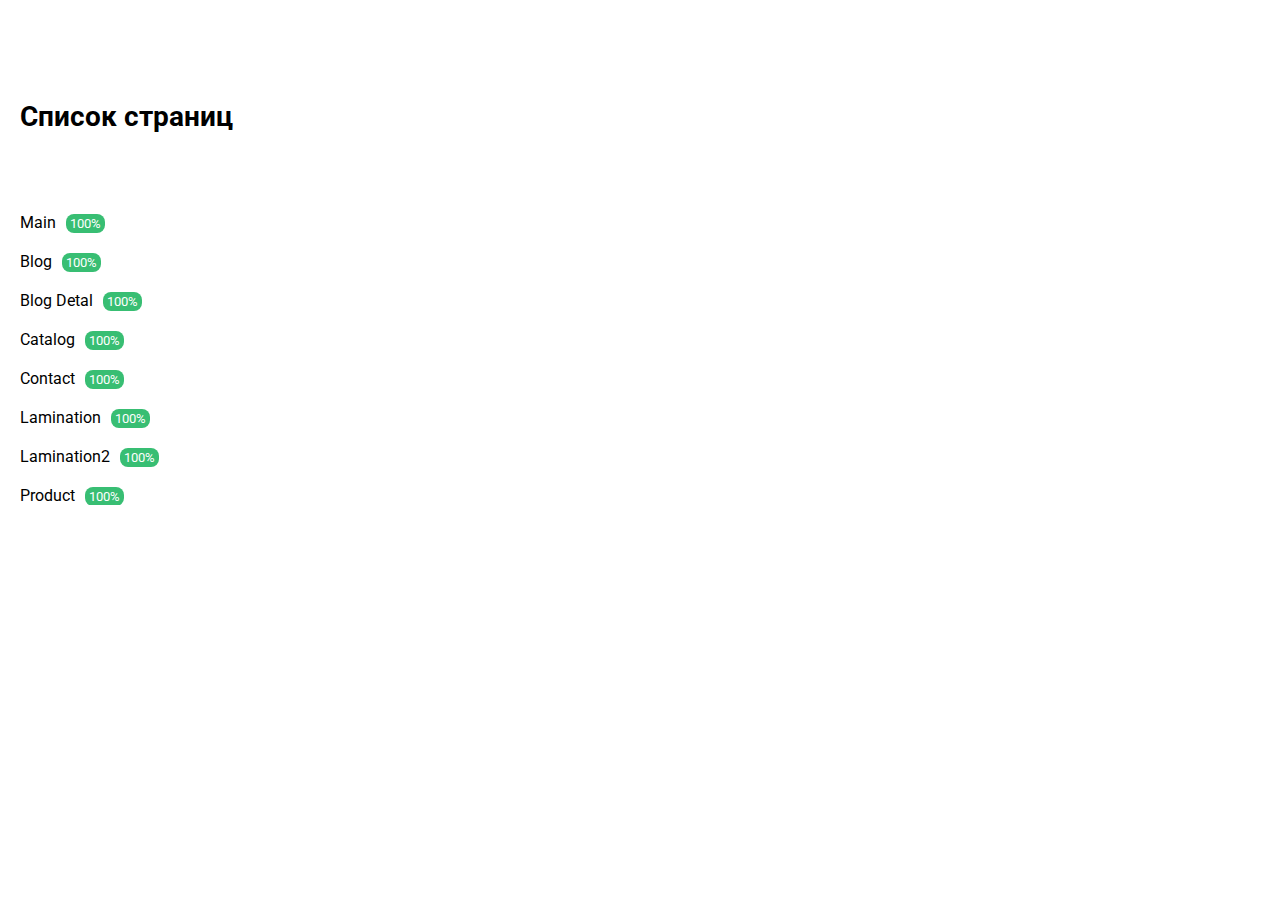
<file: index.html>
<!DOCTYPE html>
<html lang="ru">
  <head>
    <meta charset="UTF-8">
    <meta name="viewport" content="width=device-width, initial-scale=1, minimum-scale=1, maximum-scale=1">
    <title>Навигая по страницам</title>
    <link rel="stylesheet" href="css/main.min.css">
  </head>
  <body>
    <div class="container">
      <div class="page_start">
        <div class="flex flex-wrap flex-center flex-col">
          <h1 class="title">Список страниц</h1>
          <ul class="start_list">
            <li><a href="/main.html">Main<span>100%</span></a></li>
            <li><a href="/blog.html">Blog<span>100%</span></a></li>
            <li><a href="/blog_detal.html">Blog Detal<span>100%</span></a></li>
            <li><a href="/catalog.html">Catalog<span>100%</span></a></li>
            <li><a href="/contact.html">Contact<span>100%</span></a></li>
            <li><a href="/lamination.html">Lamination<span>100%</span></a></li>
            <li><a href="/lamination2.html">Lamination2<span>100% </span></a></li>
            <li><a href="/product.html">Product<span>100%</span></a></li>
          </ul>
        </div>
      </div>
    </div>
    <script src="./libs/jquery/jquery.min.js"></script>
    <script src="./libs/libs.js" defer> </script>
    <script src="./js/common.js" defer></script>
  </body>
</html>
</file>
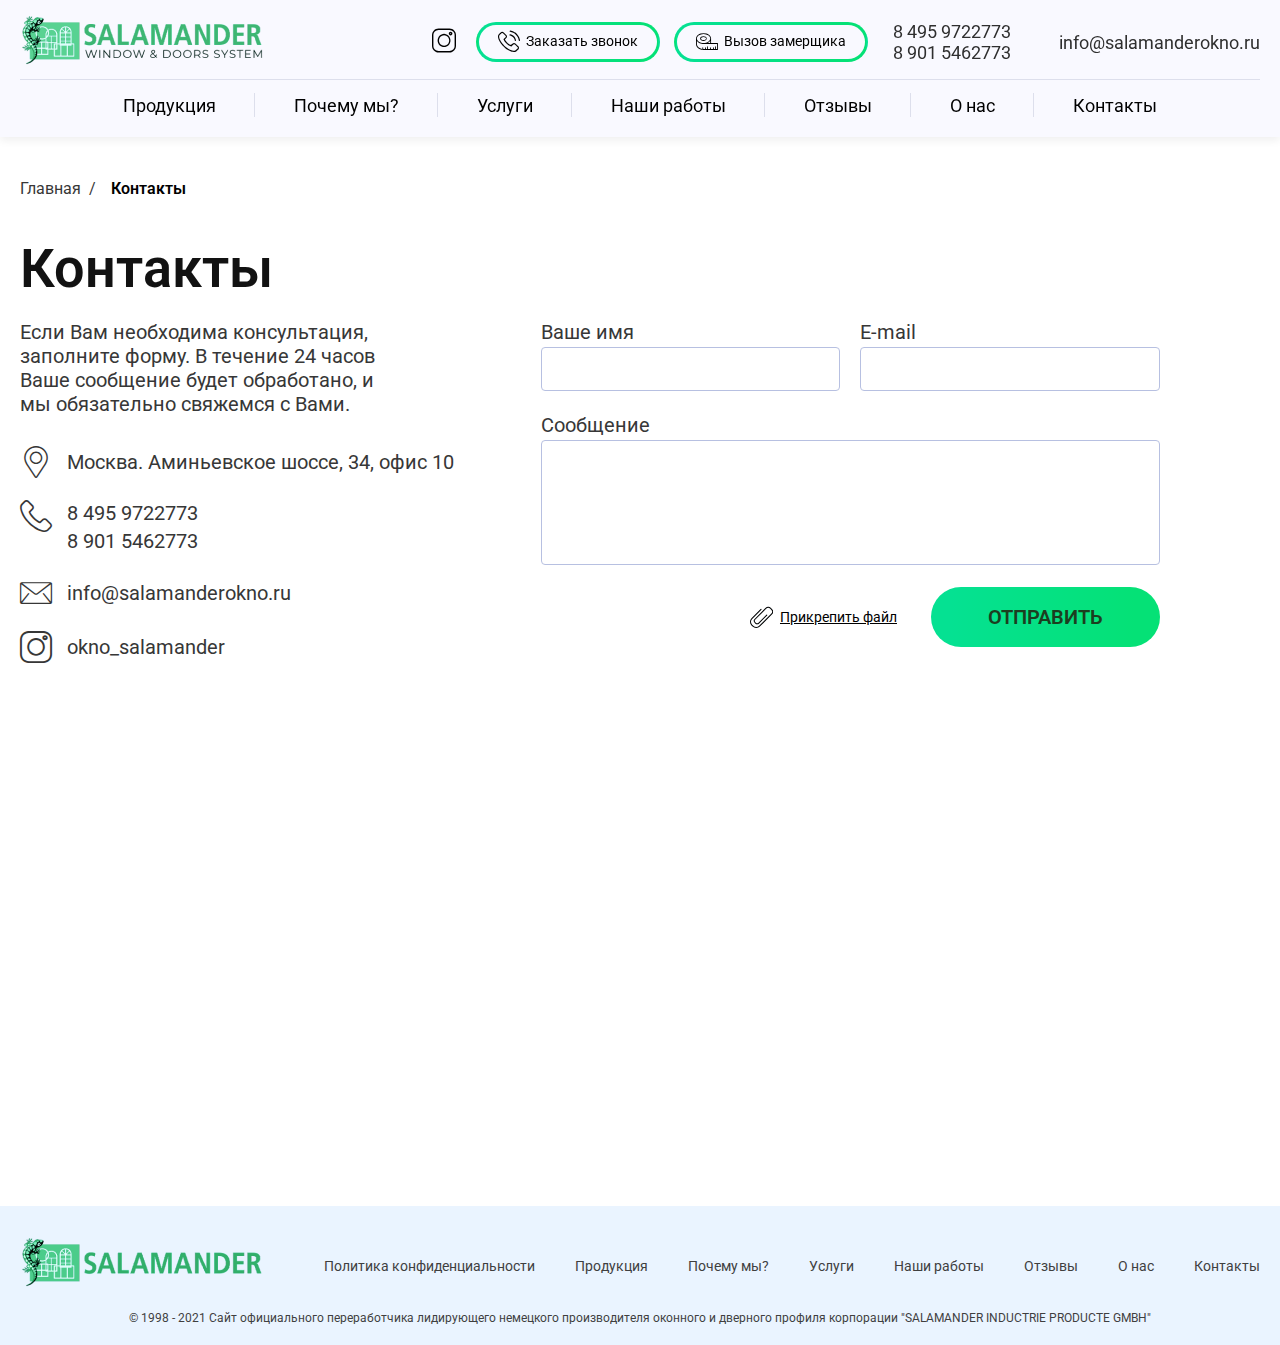
<file: contact.html>
<!DOCTYPE html>
<html lang="ru">
  <head>
    <meta charset="UTF-8">
    <meta name="viewport" content="width=device-width, initial-scale=1, minimum-scale=1, maximum-scale=1">
    <title>Contact</title>
    <link rel="stylesheet" href="css/main.min.css">
  </head>
  <body>
    <div class="header_wrap">
      <header class="header">
        <div class="container">
          <div class="header_top">
            <div class="header_logo"><a href="/"><img src="./img/salamander-logo_2.png" alt="logo"></a></div>
            <div class="header_control">
              <div class="header_control-first"><a href="https://instagram.com/okno_salamander?igshid=cat50gbr71na"><i class="icon-instagram"></i></a></div>
              <div class="header_control-buttons"><a class="button-b-icon action_popup_first" href="#"><i class="icon-phone-call"></i><span>Заказать звонок</span></a><a class="button-b-icon action_popup_last" href="#"><i class="icon-ruler"></i><span>Вызов замерщика</span></a></div>
              <div class="header_control-list"><a href="tel:84959722773">8 495 9722773</a><a href="tel:89015462773">8 901 5462773</a><a class="smart" href="mail:info@salamanderokno.ru">info@salamanderokno.ru</a></div>
              <div class="header_control-last"><a href="mail:info@salamanderokno.ru">info@salamanderokno.ru</a></div>
            </div>
            <div class="header_burger" id="active_smart_menu"><span></span></div>
          </div>
          <nav class="menu">
            <ul>
              <li><a class="slide_menu" href="#">Продукция</a>
                <div class="menu-panel"><span>Наши профили</span>
                  <ul>
                    <li><a href="#">Salamander Design 3D</a></li>
                    <li><a href="#">Salamander Streamline</a></li>
                    <li><a href="#">Salamander BlueEvolution</a></li>
                    <li><a href="#">Salamander Design 2D</a></li>
                  </ul><span>Дополнительно</span>
                  <ul>
                    <li><a href="#">Теплое окно</a></li>
                    <li><a href="#">Окна с защитой от солнца</a></li>
                    <li><a href="#">Окна с защитой от шума</a></li>
                  </ul>
                </div>
              </li>
              <li><a class="scrollTo" href="/main.html#link_section_advantages">Почему мы?</a></li>
              <li><a class="slide_menu" href="#">Услуги</a>
                <div class="menu-panel">
                  <ul>
                    <li><a href="#">Salamander Design 3D</a></li>
                    <li><a href="#">Salamander Streamline</a></li>
                    <li><a href="#">Salamander BlueEvolution</a></li>
                    <li><a href="#">Salamander Design 2D Salamander Design 2D</a></li>
                  </ul>
                </div>
              </li>
              <li><a class="scrollTo" href="/main.html#link_section_work">Наши работы</a></li>
              <li><a class="scrollTo" href="/main.html#link_section_reviews">Отзывы</a></li>
              <li><a href="#">О нас</a></li>
              <li><a href="/contact.html">Контакты</a></li>
            </ul>
          </nav>
        </div>
      </header>
    </div>
    <div class="container">
      <div class="speedbar"><a href="#">Главная</a><span>Контакты</span></div>
      <h1 class="text-title text-title-mb">Контакты</h1>
      <div class="flex flex-wrap page_contact">
        <div class="section_contact-left">
          <p class="text">Если Вам необходима консультация, заполните форму. В течение 24 часов Ваше сообщение будет обработано, и мы обязательно свяжемся с Вами.</p>
          <div class="contact-list">
            <div class="contact-list_item"><i class="icon-pin"></i><span>Москва. Аминьевское шоссе, 34, офис 10</span></div>
            <div class="contact-list_item flex-start"><i class="icon-telephone"></i>
              <div class="flex flex-col"><a href="tel:84959722773">8 495 9722773</a><a href="tel:89015462773">8 901 5462773</a></div>
            </div>
            <div class="contact-list_item"><i class="icon-mail"></i>
              <div class="flex flex-col"><a href="mail:info@salamanderokno.ru">info@salamanderokno.ru</a></div>
            </div>
            <div class="contact-list_item"><i class="icon-instagram"></i>
              <div class="flex flex-col"><a href="#">okno_salamander</a></div>
            </div>
          </div>
        </div>
        <div class="section_contact-right" id="form_contact">
          <form action="/"> 
            <div class="field-set">
              <div class="field">
                <label class="label">Ваше имя</label>
                <input type="text">
              </div>
              <div class="field">
                <label class="label">E-mail</label>
                <input type="text">
              </div>
            </div>
            <div class="field-set">
              <label class="label">Сообщение</label>
              <textarea name="comment"></textarea>
            </div>
            <div class="field-control">
              <div class="field-upload">
                <label for="file">
                  <input type="file" name="file" id="file"><i class="paper-clip"></i><span>Прикрепить файл</span>
                </label>
              </div>
              <button class="button-green" type="submit">Отправить </button>
            </div>
          </form>
        </div>
      </div><iframe class="frame-map" src="https://yandex.ru/map-widget/v1/?um=constructor%3A7ea1c3a21d700836dfc7d373c217d9faeb472b9423ea03e94a727fc1c5718d97&amp;source=constructor" width="100%" height="410" frameborder="0"></iframe>
    </div>
    <footer class="footer">
      <div class="container">
        <div class="footer_logo"><a class="logo" href="/"><img class="lazyload" src="#" data-src="./img/salamander-logo.png" alt="logo"></a><a class="link" href="#">Политика конфиденциальности </a></div>
        <div class="footer_nav">
          <ul>
            <li><a href="#">Политика конфиденциальности </a></li>
            <li><a href="#">Продукция </a></li>
            <li><a class="scrollTo" href="/main.html#link_section_advantages">Почему мы?</a></li>
            <li><a href="#">Услуги</a></li>
            <li><a class="scrollTo" href="/main.html#link_section_work">Наши работы</a></li>
            <li><a class="scrollTo" href="/main.html#link_section_reviews">Отзывы</a></li>
            <li><a href="#">О нас</a></li>
            <li class="last"><a href="/contact.html">Контакты</a></li>
          </ul>
        </div>
        <div class="footer_text">
          <p class="text">&copy; 1998 - 2021 Сайт официального переработчика лидирующего немецкого производителя оконного и дверного профиля корпорации "SALAMANDER INDUCTRIE PRODUCTE GMBH"</p>
        </div>
      </div>
    </footer>
    <div class="menu_smart" id="smart_menu">
      <div class="menu_smart-top">
        <div class="flex flex-wrap flex-between items-center">
          <div class="menu_smart-top_logo"><a href="#"><img src="./img/salamander-logo_2.png" alt="logo"></a></div>
          <button class="menu_smart-close" type="button" id="smart_menu_close"><i class="icon-logo"></i></button>
        </div>
        <div class="flex flex-wrap flex-between"><a class="button-b-icon action_popup_first" href="#"><i class="icon-phone-call"></i><span>Заказать звонок</span></a><a class="button-b-icon action_popup_last" href="#"><i class="icon-ruler"></i><span>Вызов замерщика</span></a></div>
      </div>
      <div class="menu_smart-nav">
        <ul>
          <li><a class="slide_menu" href="#">Продукция<span class="arrow"></span></a>
            <div class="menu-panel_smart"><span>Наши профили</span>
              <ul>
                <li><a href="#">Salamander Design 3D</a></li>
                <li><a href="#">Salamander Streamline</a></li>
                <li><a href="#">Salamander BlueEvolution</a></li>
                <li><a href="#">Salamander Design 2D</a></li>
              </ul><span>Дополнительно</span>
              <ul>
                <li><a href="#">Теплое окно</a></li>
                <li><a href="#">Окна с защитой от солнца</a></li>
                <li><a href="#">Окна с защитой от шума</a></li>
              </ul>
            </div>
          </li>
          <li><a class="scrollTo" href="/main.html#link_section_advantages">Почему мы?</a></li>
          <li><a class="slide_menu" href="#">Услуги</a>
            <div class="menu-panel_smart">
              <ul>
                <li><a href="#">Salamander Design 3D</a></li>
                <li><a href="#">Salamander Streamline</a></li>
                <li><a href="#">Salamander BlueEvolution</a></li>
                <li><a href="#">Salamander Design 2D Salamander Design 2D</a></li>
              </ul>
            </div>
          </li>
          <li><a class="scrollTo" href="/main.html#link_section_work">Наши работы</a></li>
          <li><a class="scrollTo" href="/main.html#link_section_reviews">Отзывы</a></li>
          <li><a href="#">О нас</a></li>
          <li><a href="#">Контакты</a></li>
        </ul>
      </div>
      <div class="menu_smart-bottom"><a href="tel:84959722773">8 495 9722773</a><a href="tel:89015462773">8 901 5462773</a><a href="mail:info@salamanderokno.ru">info@salamanderokno.ru</a><a href="https://instagram.com/okno_salamander?igshid=cat50gbr71na"><i class="icon-instagram"></i></a></div>
    </div>
    <div class="popup" id="popup_first">
      <div class="popup_wrap">
        <button class="popup_wrap-close" type="button"><i class="icon-logo"></i></button>
        <div class="popup_wrap-header"><span class="title">Обратный звонок</span></div>
        <form class="popup_wrap-form" action="/" id="form_message1">
          <div class="field-set">
            <div class="field">
              <label class="label">Ваше имя</label>
              <input type="text" placeholder="Имя">
            </div>
          </div>
          <div class="field-set">
            <div class="field">
              <label class="label">Телефон</label>
              <input type="text" placeholder="Телефон">
            </div>
          </div>
          <div class="field-set">
            <div class="field">
              <label class="label">E-mail</label>
              <input type="text" placeholder="E-mail">
            </div>
          </div>
          <div class="field-button">
            <button class="button-green" type="submit">Перезвонить мне</button>
          </div>
        </form>
      </div>
    </div>
    <div class="popup popup_h" id="popup_last">
      <div class="popup_wrap">
        <button class="popup_wrap-close" type="button"><i class="icon-logo"></i></button>
        <div class="popup_wrap-header"><span class="title">Вызов замерщика</span></div>
        <form class="popup_wrap-form" action="/" id="form_message2">
          <div class="field-set">
            <div class="field">
              <label class="label">Ваше имя</label>
              <input type="text" placeholder="Имя">
            </div>
          </div>
          <div class="field-set">
            <div class="field">
              <label class="label">Телефон</label>
              <input type="text" placeholder="Телефон">
            </div>
          </div>
          <div class="field-set">
            <div class="field">
              <label class="label">E-mail</label>
              <input type="text" placeholder="E-mail">
            </div>
          </div>
          <div class="form_header-two"><span class="title">Адрес монтажа</span></div>
          <div class="field-set">
            <div class="field">
              <label class="label">Город</label>
              <input type="text" placeholder="Город">
            </div>
          </div>
          <div class="field-set">
            <div class="field">
              <label class="label">Улица</label>
              <input type="text" placeholder="Улица">
            </div>
          </div>
          <div class="field-set col-3">
            <div class="field">
              <label class="label">Кв</label>
              <input type="text" placeholder="Кв">
            </div>
            <div class="field">
              <label class="label">Подъезд</label>
              <input type="text" placeholder="Подъезд">
            </div>
            <div class="field">
              <label class="label">Этаж</label>
              <input type="text" placeholder="Этаж">
            </div>
          </div>
          <div class="field-control">
            <div class="field-upload">
              <label for="file2">
                <input type="file" name="file" id="file2"><i class="paper-clip"></i><span>Прикрепить файл</span>
              </label>
            </div>
          </div>
          <div class="field-set">
            <label class="label">Сообщение</label>
            <textarea name="message" placeholder="Дополнительная информация"></textarea>
          </div>
          <div class="field-button">
            <button class="button-green" type="submit">Отправить</button>
          </div>
        </form>
      </div>
    </div>
    <script src="./libs/jquery/jquery.min.js"></script>
    <script src="./libs/libs.js" defer> </script>
    <script src="./js/common.js" defer></script>
  </body>
</html>
</file>
<file: css/main.min.css>
﻿@import url("https://fonts.googleapis.com/css2?family=Montserrat:wght@300;400;500;600;700;800&family=Roboto:ital,wght@0,300;0,400;0,500;0,700;1,700&display=swap");*,*::after,*::before{-webkit-box-sizing:border-box;box-sizing:border-box}blockquote,body,dd,dl,figcaption,figure,h1,h2,h3,h4,li,ol,p,ul{margin:0}body{scroll-behavior:smooth;text-rendering:optimizeSpeed;overflow-x:hidden}ol,ul{padding:0;list-style:none}a{font-family:inherit;text-decoration:none;color:inherit}img{max-width:100%;height:auto}button{cursor:pointer;border:none}button,input,select,textarea{font-family:inherit}@font-face{font-family:"icons";src:url("../fonts/icons//icons.woff?iu3l1b") format("woff");font-weight:normal;font-style:normal;font-display:block}[class^="icon-"],[class*=" icon-"]{font-family:"icons" !important;speak:never;font-style:normal;font-weight:normal;font-variant:normal;text-transform:none;line-height:1;-webkit-font-smoothing:antialiased;-moz-osx-font-smoothing:grayscale}.icon-arrow-line:before{content:"";color:#bdc3d9}.icon-consulting:before{content:""}.icon-customer:before{content:""}.icon-window:before{content:""}.icon-instagram:before{content:""}.icon-left-arrow:before{content:""}.icon-logo:before{content:""}.icon-mail:before{content:""}.icon-manufacture:before{content:""}.icon-measuring:before{content:""}.icon-paper-clip .path1:before{content:"";color:#cfd8dc}.icon-paper-clip .path2:before{content:"";margin-left:-1em;color:black}.icon-phone-call:before{content:""}.icon-pin:before{content:""}.icon-production:before{content:""}.icon-right-arrow:before{content:""}.icon-ruler:before{content:""}.icon-shipped:before{content:""}.icon-telephone:before{content:""}.icon-warranty:before{content:""}@font-face{font-family:swiper-icons;src:url("data:application/font-woff;charset=utf-8;base64, [base64]//wADZ2x5ZgAAAywAAADMAAAD2MHtryVoZWFkAAABbAAAADAAAAA2E2+eoWhoZWEAAAGcAAAAHwAAACQC9gDzaG10eAAAAigAAAAZAAAArgJkABFsb2NhAAAC0AAAAFoAAABaFQAUGG1heHAAAAG8AAAAHwAAACAAcABAbmFtZQAAA/gAAAE5AAACXvFdBwlwb3N0AAAFNAAAAGIAAACE5s74hXjaY2BkYGAAYpf5Hu/j+W2+MnAzMYDAzaX6QjD6/4//Bxj5GA8AuRwMYGkAPywL13jaY2BkYGA88P8Agx4j+/8fQDYfA1AEBWgDAIB2BOoAeNpjYGRgYNBh4GdgYgABEMnIABJzYNADCQAACWgAsQB42mNgYfzCOIGBlYGB0YcxjYGBwR1Kf2WQZGhhYGBiYGVmgAFGBiQQkOaawtDAoMBQxXjg/wEGPcYDDA4wNUA2CCgwsAAAO4EL6gAAeNpj2M0gyAACqxgGNWBkZ2D4/wMA+xkDdgAAAHjaY2BgYGaAYBkGRgYQiAHyGMF8FgYHIM3DwMHABGQrMOgyWDLEM1T9/w8UBfEMgLzE////P/5//f/V/xv+r4eaAAeMbAxwIUYmIMHEgKYAYjUcsDAwsLKxc3BycfPw8jEQA/[base64]/uznmfPFBNODM2K7MTQ45YEAZqGP81AmGGcF3iPqOop0r1SPTaTbVkfUe4HXj97wYE+yNwWYxwWu4v1ugWHgo3S1XdZEVqWM7ET0cfnLGxWfkgR42o2PvWrDMBSFj/IHLaF0zKjRgdiVMwScNRAoWUoH78Y2icB/yIY09An6AH2Bdu/UB+yxopYshQiEvnvu0dURgDt8QeC8PDw7Fpji3fEA4z/PEJ6YOB5hKh4dj3EvXhxPqH/SKUY3rJ7srZ4FZnh1PMAtPhwP6fl2PMJMPDgeQ4rY8YT6Gzao0eAEA409DuggmTnFnOcSCiEiLMgxCiTI6Cq5DZUd3Qmp10vO0LaLTd2cjN4fOumlc7lUYbSQcZFkutRG7g6JKZKy0RmdLY680CDnEJ+UMkpFFe1RN7nxdVpXrC4aTtnaurOnYercZg2YVmLN/d/gczfEimrE/fs/bOuq29Zmn8tloORaXgZgGa78yO9/cnXm2BpaGvq25Dv9S4E9+5SIc9PqupJKhYFSSl47+Qcr1mYNAAAAeNptw0cKwkAAAMDZJA8Q7OUJvkLsPfZ6zFVERPy8qHh2YER+3i/BP83vIBLLySsoKimrqKqpa2hp6+jq6RsYGhmbmJqZSy0sraxtbO3sHRydnEMU4uR6yx7JJXveP7WrDycAAAAAAAH//wACeNpjYGRgYOABYhkgZgJCZgZNBkYGLQZtIJsFLMYAAAw3ALgAeNolizEKgDAQBCchRbC2sFER0YD6qVQiBCv/H9ezGI6Z5XBAw8CBK/m5iQQVauVbXLnOrMZv2oLdKFa8Pjuru2hJzGabmOSLzNMzvutpB3N42mNgZGBg4GKQYzBhYMxJLMlj4GBgAYow/P/PAJJhLM6sSoWKfWCAAwDAjgbRAAB42mNgYGBkAIIbCZo5IPrmUn0hGA0AO8EFTQAA") format("woff");font-weight:400;font-style:normal}:root{--swiper-theme-color:#007aff}.swiper-container{margin-left:auto;margin-right:auto;position:relative;overflow:hidden;list-style:none;padding:0;z-index:1}.swiper-container-vertical>.swiper-wrapper{-webkit-box-orient:vertical;-webkit-box-direction:normal;-webkit-flex-direction:column;-ms-flex-direction:column;flex-direction:column}.swiper-wrapper{position:relative;width:100%;height:100%;z-index:1;display:-webkit-box;display:-webkit-flex;display:-ms-flexbox;display:flex;-webkit-transition-property:-webkit-transform;transition-property:-webkit-transform;-o-transition-property:transform;transition-property:transform;transition-property:transform, -webkit-transform;-webkit-box-sizing:content-box;box-sizing:content-box}.swiper-container-android .swiper-slide,.swiper-wrapper{-webkit-transform:translate3d(0px, 0, 0);transform:translate3d(0px, 0, 0)}.swiper-container-multirow>.swiper-wrapper{-webkit-flex-wrap:wrap;-ms-flex-wrap:wrap;flex-wrap:wrap}.swiper-container-multirow-column>.swiper-wrapper{-webkit-flex-wrap:wrap;-ms-flex-wrap:wrap;flex-wrap:wrap;-webkit-box-orient:vertical;-webkit-box-direction:normal;-webkit-flex-direction:column;-ms-flex-direction:column;flex-direction:column}.swiper-container-free-mode>.swiper-wrapper{-webkit-transition-timing-function:ease-out;-o-transition-timing-function:ease-out;transition-timing-function:ease-out;margin:0 auto}.swiper-container-pointer-events{-ms-touch-action:pan-y;touch-action:pan-y}.swiper-container-pointer-events.swiper-container-vertical{-ms-touch-action:pan-x;touch-action:pan-x}.swiper-slide{-webkit-flex-shrink:0;-ms-flex-negative:0;flex-shrink:0;width:100%;height:100%;position:relative;-webkit-transition-property:-webkit-transform;transition-property:-webkit-transform;-o-transition-property:transform;transition-property:transform;transition-property:transform, -webkit-transform}.swiper-slide-invisible-blank{visibility:hidden}.swiper-container-autoheight,.swiper-container-autoheight .swiper-slide{height:auto}.swiper-container-autoheight .swiper-wrapper{-webkit-box-align:start;-webkit-align-items:flex-start;-ms-flex-align:start;align-items:flex-start;-webkit-transition-property:height,-webkit-transform;transition-property:height,-webkit-transform;-o-transition-property:transform,height;transition-property:transform,height;transition-property:transform,height,-webkit-transform}.swiper-container-3d{-webkit-perspective:1200px;perspective:1200px}.swiper-container-3d .swiper-cube-shadow,.swiper-container-3d .swiper-slide,.swiper-container-3d .swiper-slide-shadow-bottom,.swiper-container-3d .swiper-slide-shadow-left,.swiper-container-3d .swiper-slide-shadow-right,.swiper-container-3d .swiper-slide-shadow-top,.swiper-container-3d .swiper-wrapper{-webkit-transform-style:preserve-3d;transform-style:preserve-3d}.swiper-container-3d .swiper-slide-shadow-bottom,.swiper-container-3d .swiper-slide-shadow-left,.swiper-container-3d .swiper-slide-shadow-right,.swiper-container-3d .swiper-slide-shadow-top{position:absolute;left:0;top:0;width:100%;height:100%;pointer-events:none;z-index:10}.swiper-container-3d .swiper-slide-shadow-left{background-image:-webkit-gradient(linear, right top, left top, from(rgba(0,0,0,0.5)), to(rgba(0,0,0,0)));background-image:-o-linear-gradient(right, rgba(0,0,0,0.5), rgba(0,0,0,0));background-image:linear-gradient(to left, rgba(0,0,0,0.5), rgba(0,0,0,0))}.swiper-container-3d .swiper-slide-shadow-right{background-image:-webkit-gradient(linear, left top, right top, from(rgba(0,0,0,0.5)), to(rgba(0,0,0,0)));background-image:-o-linear-gradient(left, rgba(0,0,0,0.5), rgba(0,0,0,0));background-image:linear-gradient(to right, rgba(0,0,0,0.5), rgba(0,0,0,0))}.swiper-container-3d .swiper-slide-shadow-top{background-image:-webkit-gradient(linear, left bottom, left top, from(rgba(0,0,0,0.5)), to(rgba(0,0,0,0)));background-image:-o-linear-gradient(bottom, rgba(0,0,0,0.5), rgba(0,0,0,0));background-image:linear-gradient(to top, rgba(0,0,0,0.5), rgba(0,0,0,0))}.swiper-container-3d .swiper-slide-shadow-bottom{background-image:-webkit-gradient(linear, left top, left bottom, from(rgba(0,0,0,0.5)), to(rgba(0,0,0,0)));background-image:-o-linear-gradient(top, rgba(0,0,0,0.5), rgba(0,0,0,0));background-image:linear-gradient(to bottom, rgba(0,0,0,0.5), rgba(0,0,0,0))}.swiper-container-css-mode>.swiper-wrapper{overflow:auto;scrollbar-width:none;-ms-overflow-style:none}.swiper-container-css-mode>.swiper-wrapper::-webkit-scrollbar{display:none}.swiper-container-css-mode>.swiper-wrapper>.swiper-slide{scroll-snap-align:start start}.swiper-container-horizontal.swiper-container-css-mode>.swiper-wrapper{-webkit-scroll-snap-type:x mandatory;-ms-scroll-snap-type:x mandatory;scroll-snap-type:x mandatory}.swiper-container-vertical.swiper-container-css-mode>.swiper-wrapper{-webkit-scroll-snap-type:y mandatory;-ms-scroll-snap-type:y mandatory;scroll-snap-type:y mandatory}:root{--swiper-navigation-size:44px}.swiper-button-next,.swiper-button-prev{position:absolute;top:50%;width:calc(var(--swiper-navigation-size)/ 44 * 27);height:var(--swiper-navigation-size);margin-top:calc(-1 * var(--swiper-navigation-size)/ 2);z-index:10;cursor:pointer;display:-webkit-box;display:-webkit-flex;display:-ms-flexbox;display:flex;-webkit-box-align:center;-webkit-align-items:center;-ms-flex-align:center;align-items:center;-webkit-box-pack:center;-webkit-justify-content:center;-ms-flex-pack:center;justify-content:center;color:var(--swiper-navigation-color, var(--swiper-theme-color))}.swiper-button-next.swiper-button-disabled,.swiper-button-prev.swiper-button-disabled{opacity:.35;cursor:auto;pointer-events:none}.swiper-button-next:after,.swiper-button-prev:after{font-family:swiper-icons;font-size:var(--swiper-navigation-size);text-transform:none !important;letter-spacing:0;text-transform:none;font-variant:initial;line-height:1}.swiper-button-prev,.swiper-container-rtl .swiper-button-next{left:10px;right:auto}.swiper-button-prev:after,.swiper-container-rtl .swiper-button-next:after{content:'prev'}.swiper-button-next,.swiper-container-rtl .swiper-button-prev{right:10px;left:auto}.swiper-button-next:after,.swiper-container-rtl .swiper-button-prev:after{content:'next'}.swiper-button-next.swiper-button-white,.swiper-button-prev.swiper-button-white{--swiper-navigation-color:#ffffff}.swiper-button-next.swiper-button-black,.swiper-button-prev.swiper-button-black{--swiper-navigation-color:#000000}.swiper-button-lock{display:none}.swiper-pagination{position:absolute;text-align:center;-webkit-transition:.3s opacity;-o-transition:.3s opacity;transition:.3s opacity;-webkit-transform:translate3d(0, 0, 0);transform:translate3d(0, 0, 0);z-index:10}.swiper-pagination.swiper-pagination-hidden{opacity:0}.swiper-container-horizontal>.swiper-pagination-bullets,.swiper-pagination-custom,.swiper-pagination-fraction{bottom:10px;left:0;width:100%}.swiper-pagination-bullets-dynamic{overflow:hidden;font-size:0}.swiper-pagination-bullets-dynamic .swiper-pagination-bullet{-webkit-transform:scale(0.33);-ms-transform:scale(0.33);transform:scale(0.33);position:relative}.swiper-pagination-bullets-dynamic .swiper-pagination-bullet-active{-webkit-transform:scale(1);-ms-transform:scale(1);transform:scale(1)}.swiper-pagination-bullets-dynamic .swiper-pagination-bullet-active-main{-webkit-transform:scale(1);-ms-transform:scale(1);transform:scale(1)}.swiper-pagination-bullets-dynamic .swiper-pagination-bullet-active-prev{-webkit-transform:scale(0.66);-ms-transform:scale(0.66);transform:scale(0.66)}.swiper-pagination-bullets-dynamic .swiper-pagination-bullet-active-prev-prev{-webkit-transform:scale(0.33);-ms-transform:scale(0.33);transform:scale(0.33)}.swiper-pagination-bullets-dynamic .swiper-pagination-bullet-active-next{-webkit-transform:scale(0.66);-ms-transform:scale(0.66);transform:scale(0.66)}.swiper-pagination-bullets-dynamic .swiper-pagination-bullet-active-next-next{-webkit-transform:scale(0.33);-ms-transform:scale(0.33);transform:scale(0.33)}.swiper-pagination-bullet{width:8px;height:8px;display:inline-block;border-radius:50%;background:#000;opacity:.2}button.swiper-pagination-bullet{border:none;margin:0;padding:0;-webkit-box-shadow:none;box-shadow:none;-webkit-appearance:none;-moz-appearance:none;appearance:none}.swiper-pagination-clickable .swiper-pagination-bullet{cursor:pointer}.swiper-pagination-bullet-active{opacity:1;background:var(--swiper-pagination-color, var(--swiper-theme-color))}.swiper-container-vertical>.swiper-pagination-bullets{right:10px;top:50%;-webkit-transform:translate3d(0px, -50%, 0);transform:translate3d(0px, -50%, 0)}.swiper-container-vertical>.swiper-pagination-bullets .swiper-pagination-bullet{margin:6px 0;display:block}.swiper-container-vertical>.swiper-pagination-bullets.swiper-pagination-bullets-dynamic{top:50%;-webkit-transform:translateY(-50%);-ms-transform:translateY(-50%);transform:translateY(-50%);width:8px}.swiper-container-vertical>.swiper-pagination-bullets.swiper-pagination-bullets-dynamic .swiper-pagination-bullet{display:inline-block;-webkit-transition:.2s transform,.2s top;-o-transition:.2s transform,.2s top;transition:.2s transform,.2s top}.swiper-container-horizontal>.swiper-pagination-bullets .swiper-pagination-bullet{margin:0 4px}.swiper-container-horizontal>.swiper-pagination-bullets.swiper-pagination-bullets-dynamic{left:50%;-webkit-transform:translateX(-50%);-ms-transform:translateX(-50%);transform:translateX(-50%);white-space:nowrap}.swiper-container-horizontal>.swiper-pagination-bullets.swiper-pagination-bullets-dynamic .swiper-pagination-bullet{-webkit-transition:.2s transform,.2s left;-o-transition:.2s transform,.2s left;transition:.2s transform,.2s left}.swiper-container-horizontal.swiper-container-rtl>.swiper-pagination-bullets-dynamic .swiper-pagination-bullet{-webkit-transition:.2s transform,.2s right;-o-transition:.2s transform,.2s right;transition:.2s transform,.2s right}.swiper-pagination-progressbar{background:rgba(0,0,0,0.25);position:absolute}.swiper-pagination-progressbar .swiper-pagination-progressbar-fill{background:var(--swiper-pagination-color, var(--swiper-theme-color));position:absolute;left:0;top:0;width:100%;height:100%;-webkit-transform:scale(0);-ms-transform:scale(0);transform:scale(0);-webkit-transform-origin:left top;-ms-transform-origin:left top;transform-origin:left top}.swiper-container-rtl .swiper-pagination-progressbar .swiper-pagination-progressbar-fill{-webkit-transform-origin:right top;-ms-transform-origin:right top;transform-origin:right top}.swiper-container-horizontal>.swiper-pagination-progressbar,.swiper-container-vertical>.swiper-pagination-progressbar.swiper-pagination-progressbar-opposite{width:100%;height:4px;left:0;top:0}.swiper-container-horizontal>.swiper-pagination-progressbar.swiper-pagination-progressbar-opposite,.swiper-container-vertical>.swiper-pagination-progressbar{width:4px;height:100%;left:0;top:0}.swiper-pagination-white{--swiper-pagination-color:#ffffff}.swiper-pagination-black{--swiper-pagination-color:#000000}.swiper-pagination-lock{display:none}.swiper-scrollbar{border-radius:10px;position:relative;-ms-touch-action:none;background:rgba(0,0,0,0.1)}.swiper-container-horizontal>.swiper-scrollbar{position:absolute;left:1%;bottom:3px;z-index:50;height:5px;width:98%}.swiper-container-vertical>.swiper-scrollbar{position:absolute;right:3px;top:1%;z-index:50;width:5px;height:98%}.swiper-scrollbar-drag{height:100%;width:100%;position:relative;background:rgba(0,0,0,0.5);border-radius:10px;left:0;top:0}.swiper-scrollbar-cursor-drag{cursor:move}.swiper-scrollbar-lock{display:none}.swiper-zoom-container{width:100%;height:100%;display:-webkit-box;display:-webkit-flex;display:-ms-flexbox;display:flex;-webkit-box-pack:center;-webkit-justify-content:center;-ms-flex-pack:center;justify-content:center;-webkit-box-align:center;-webkit-align-items:center;-ms-flex-align:center;align-items:center;text-align:center}.swiper-zoom-container>canvas,.swiper-zoom-container>img,.swiper-zoom-container>svg{max-width:100%;max-height:100%;-o-object-fit:contain;object-fit:contain}.swiper-slide-zoomed{cursor:move}.swiper-lazy-preloader{width:42px;height:42px;position:absolute;left:50%;top:50%;margin-left:-21px;margin-top:-21px;z-index:10;-webkit-transform-origin:50%;-ms-transform-origin:50%;transform-origin:50%;-webkit-animation:swiper-preloader-spin 1s infinite linear;animation:swiper-preloader-spin 1s infinite linear;-webkit-box-sizing:border-box;box-sizing:border-box;border:4px solid var(--swiper-preloader-color, var(--swiper-theme-color));border-radius:50%;border-top-color:transparent}.swiper-lazy-preloader-white{--swiper-preloader-color:#fff}.swiper-lazy-preloader-black{--swiper-preloader-color:#000}@-webkit-keyframes swiper-preloader-spin{100%{-webkit-transform:rotate(360deg);transform:rotate(360deg)}}@keyframes swiper-preloader-spin{100%{-webkit-transform:rotate(360deg);transform:rotate(360deg)}}.swiper-container .swiper-notification{position:absolute;left:0;top:0;pointer-events:none;opacity:0;z-index:-1000}.swiper-container-fade.swiper-container-free-mode .swiper-slide{-webkit-transition-timing-function:ease-out;-o-transition-timing-function:ease-out;transition-timing-function:ease-out}.swiper-container-fade .swiper-slide{pointer-events:none;-webkit-transition-property:opacity;-o-transition-property:opacity;transition-property:opacity}.swiper-container-fade .swiper-slide .swiper-slide{pointer-events:none}.swiper-container-fade .swiper-slide-active,.swiper-container-fade .swiper-slide-active .swiper-slide-active{pointer-events:auto}.swiper-container-cube{overflow:visible}.swiper-container-cube .swiper-slide{pointer-events:none;-webkit-backface-visibility:hidden;backface-visibility:hidden;z-index:1;visibility:hidden;-webkit-transform-origin:0 0;-ms-transform-origin:0 0;transform-origin:0 0;width:100%;height:100%}.swiper-container-cube .swiper-slide .swiper-slide{pointer-events:none}.swiper-container-cube.swiper-container-rtl .swiper-slide{-webkit-transform-origin:100% 0;-ms-transform-origin:100% 0;transform-origin:100% 0}.swiper-container-cube .swiper-slide-active,.swiper-container-cube .swiper-slide-active .swiper-slide-active{pointer-events:auto}.swiper-container-cube .swiper-slide-active,.swiper-container-cube .swiper-slide-next,.swiper-container-cube .swiper-slide-next+.swiper-slide,.swiper-container-cube .swiper-slide-prev{pointer-events:auto;visibility:visible}.swiper-container-cube .swiper-slide-shadow-bottom,.swiper-container-cube .swiper-slide-shadow-left,.swiper-container-cube .swiper-slide-shadow-right,.swiper-container-cube .swiper-slide-shadow-top{z-index:0;-webkit-backface-visibility:hidden;backface-visibility:hidden}.swiper-container-cube .swiper-cube-shadow{position:absolute;left:0;bottom:0px;width:100%;height:100%;opacity:.6;z-index:0}.swiper-container-cube .swiper-cube-shadow:before{content:'';background:#000;position:absolute;left:0;top:0;bottom:0;right:0;-webkit-filter:blur(50px);filter:blur(50px)}.swiper-container-flip{overflow:visible}.swiper-container-flip .swiper-slide{pointer-events:none;-webkit-backface-visibility:hidden;backface-visibility:hidden;z-index:1}.swiper-container-flip .swiper-slide .swiper-slide{pointer-events:none}.swiper-container-flip .swiper-slide-active,.swiper-container-flip .swiper-slide-active .swiper-slide-active{pointer-events:auto}.swiper-container-flip .swiper-slide-shadow-bottom,.swiper-container-flip .swiper-slide-shadow-left,.swiper-container-flip .swiper-slide-shadow-right,.swiper-container-flip .swiper-slide-shadow-top{z-index:0;-webkit-backface-visibility:hidden;backface-visibility:hidden}body.lb-disable-scrolling{overflow:hidden}.lightboxOverlay{position:absolute;top:0;left:0;z-index:9999;background-color:black;filter:progid:DXImageTransform.Microsoft.Alpha(Opacity=80);opacity:0.8;display:none}.lightbox{position:absolute;left:0;width:100%;z-index:10000;text-align:center;line-height:0;font-weight:normal;outline:none}.lightbox .lb-image{display:block;height:auto;max-width:inherit;max-height:none;border-radius:3px;border:4px solid white}.lightbox a img{border:none}.lb-outerContainer{position:relative;*zoom:1;width:250px;height:250px;margin:0 auto;border-radius:4px;background-color:white}.lb-outerContainer:after{content:"";display:table;clear:both}.lb-loader{position:absolute;top:43%;left:0;height:25%;width:100%;text-align:center;line-height:0}.lb-cancel{display:block;width:32px;height:32px;margin:0 auto;background:url(../img/loading.gif) no-repeat}.lb-nav{position:absolute;top:0;left:0;height:100%;width:100%;z-index:10;display:none !important}.lb-container>.nav{left:0}.lb-nav a{outline:none;background-image:url("[data-uri]")}.lb-prev,.lb-next{height:100%;cursor:pointer;display:block}.lb-nav a.lb-prev{width:34%;left:0;float:left;background:url(../img/prev.png) left 48% no-repeat;filter:progid:DXImageTransform.Microsoft.Alpha(Opacity=0);opacity:0;-webkit-transition:opacity 0.6s;-o-transition:opacity 0.6s;transition:opacity 0.6s}.lb-nav a.lb-prev:hover{filter:progid:DXImageTransform.Microsoft.Alpha(Opacity=100);opacity:1}.lb-nav a.lb-next{width:64%;right:0;float:right;background:url(../img/next.png) right 48% no-repeat;filter:progid:DXImageTransform.Microsoft.Alpha(Opacity=0);opacity:0;-webkit-transition:opacity 0.6s;-o-transition:opacity 0.6s;transition:opacity 0.6s}.lb-nav a.lb-next:hover{filter:progid:DXImageTransform.Microsoft.Alpha(Opacity=100);opacity:1}.lb-dataContainer{margin:0 auto;padding-top:5px;*zoom:1;width:100%;border-bottom-left-radius:4px;border-bottom-right-radius:4px}.lb-dataContainer:after{content:"";display:table;clear:both}.lb-data{padding:0 4px;color:#ccc}.lb-data .lb-details{width:85%;float:left;text-align:left;line-height:1.1em;display:none}.lb-data .lb-caption{font-size:13px;font-weight:bold;line-height:1em}.lb-data .lb-caption a{color:#4ae}.lb-data .lb-number{display:block;clear:left;padding-bottom:1em;font-size:12px;color:#999999}.lb-data .lb-close{display:block;float:right;width:30px;height:30px;background:url(../img/close.png) top right no-repeat;text-align:right;outline:none;filter:progid:DXImageTransform.Microsoft.Alpha(Opacity=70);opacity:0.7;-webkit-transition:opacity 0.2s;-o-transition:opacity 0.2s;transition:opacity 0.2s}.lb-data .lb-close:hover{cursor:pointer;filter:progid:DXImageTransform.Microsoft.Alpha(Opacity=100);opacity:1}.header{background-color:#F9F9FF;-webkit-box-shadow:0px 4px 8px rgba(0,0,0,0.06);box-shadow:0px 4px 8px rgba(0,0,0,0.06);padding-bottom:1.25rem;z-index:100;position:fixed;top:0;width:100%;z-index:99}@media (max-width: 767px){.header{height:auto}}@media (max-width: 767px){.header{background-color:#F0F7FF;-webkit-box-shadow:none;box-shadow:none;padding-bottom:0}}.header_top{padding-top:0.8125rem;padding-bottom:0.5rem;border-bottom:0.0625rem solid #DDDFEC;display:-webkit-box;display:-webkit-flex;display:-ms-flexbox;display:flex;-webkit-flex-wrap:wrap;-ms-flex-wrap:wrap;flex-wrap:wrap;-webkit-box-pack:justify;-webkit-justify-content:space-between;-ms-flex-pack:justify;justify-content:space-between}@media (max-width: 767px){.header_top{-webkit-box-align:center;-webkit-align-items:center;-ms-flex-align:center;align-items:center;border-bottom:0}}.header_burger{display:none;cursor:pointer;height:1.125rem;width:1.6875rem}.header_burger span{width:100%;height:0.125rem;background-color:#2F2F2F;border-radius:0.375rem}.header_burger::before,.header_burger::after{content:"";width:100%;height:0.125rem;background-color:#2F2F2F;border-radius:0.375rem}@media (max-width: 767px){.header_burger{display:-webkit-box;display:-webkit-flex;display:-ms-flexbox;display:flex;-webkit-box-orient:vertical;-webkit-box-direction:normal;-webkit-flex-direction:column;-ms-flex-direction:column;flex-direction:column;-webkit-box-pack:justify;-webkit-justify-content:space-between;-ms-flex-pack:justify;justify-content:space-between;-webkit-box-align:center;-webkit-align-items:center;-ms-flex-align:center;align-items:center}}.header_logo{margin-right:auto}.header_logo a{display:block}@media (max-width: 899px){.header_logo{max-width:10.5rem;-webkit-box-align:center;-webkit-align-items:center;-ms-flex-align:center;align-items:center;display:-webkit-box;display:-webkit-flex;display:-ms-flexbox;display:flex}}@media (max-width: 767px){.header_logo{max-width:8.5rem}}.header_control{display:-webkit-box;display:-webkit-flex;display:-ms-flexbox;display:flex;-webkit-flex-wrap:wrap;-ms-flex-wrap:wrap;flex-wrap:wrap;-webkit-box-align:center;-webkit-align-items:center;-ms-flex-align:center;align-items:center}@media (max-width: 767px){.header_control{display:none}}.header_control-first{margin-right:1.25rem}.header_control-first i{font-size:1.5rem}.header_control-buttons{margin-right:1.5625rem;display:-webkit-box;display:-webkit-flex;display:-ms-flexbox;display:flex;-webkit-flex-wrap:wrap;-ms-flex-wrap:wrap;flex-wrap:wrap}.header_control-buttons a:first-child{margin-right:0.875rem}@media (max-width: 899px){.header_control-buttons a{max-width:8.3125rem;padding:0.25rem 0.75rem 0.4375rem 0.75rem;line-height:0.875rem}.header_control-buttons a::after{background-color:transparent}}.header_control-list{margin-right:1.5rem}@media (max-width: 899px){.header_control-list{margin-right:0}}.header_control-list .smart{display:none}@media (max-width: 899px){.header_control-list .smart{display:block}}.header_control-list a{display:block;font-size:1.125rem;color:#2F2F2F;margin-right:1.5rem}@media (max-width: 899px){.header_control-list a{font-size:1rem}}.header_control-last a{font-size:1.125rem;color:#2F2F2F}@media (max-width: 899px){.header_control-last{display:none}}.menu{padding-top:0.8125rem;display:-webkit-box;display:-webkit-flex;display:-ms-flexbox;display:flex;-webkit-box-pack:center;-webkit-justify-content:center;-ms-flex-pack:center;justify-content:center}@media (max-width: 767px){.menu{display:none}}.menu>ul{display:-webkit-box;display:-webkit-flex;display:-ms-flexbox;display:flex;-webkit-flex-wrap:wrap;-ms-flex-wrap:wrap;flex-wrap:wrap}@media (max-width: 899px){.menu>ul{width:100%;-webkit-box-pack:justify;-webkit-justify-content:space-between;-ms-flex-pack:justify;justify-content:space-between}}.menu>ul>li{position:relative}@media (max-width: 899px){.menu>ul>li{-webkit-box-flex:1;-webkit-flex-grow:1;-ms-flex-positive:1;flex-grow:1;text-align:center}.menu>ul>li a{position:relative;cursor:pointer}.menu>ul>li:first-child a{padding-left:0}.menu>ul>li:last-child a{margin-right:0}}.menu>ul>li::after{content:"";position:absolute;top:0;right:0;width:0.0625rem;height:100%;background-color:#DDDFEC}.menu>ul>li>a{font-size:1.125rem;padding:0 2.4375rem;-webkit-transition:all 200ms ease;-o-transition:all 200ms ease;transition:all 200ms ease}@media (max-width: 899px){.menu>ul>li>a{font-size:1rem;padding:0 0.875rem}}.menu>ul>li>a:hover{color:#38BE73}.menu>ul>li:last-child{margin-right:0}.menu>ul>li:last-child::after{display:none}.menu>ul li.active{position:relative}.menu>ul li.active>a{position:relative;z-index:1;font-weight:600;color:#38BE73}.menu>ul li.active::before{content:"";position:absolute;top:-0.8125rem;left:0;width:calc(100% - 1px);height:3.75rem;background-color:white;z-index:1}.menu>ul li.active .menu-panel{display:block}.menu-panel{position:absolute;top:2.5rem;left:0;min-width:22.8125rem;background-color:white;-webkit-box-shadow:0px 4px 15px rgba(0,0,0,0.07);box-shadow:0px 4px 15px rgba(0,0,0,0.07);padding:1rem 2rem;display:none}.menu-panel span{font-size:1.125rem;font-weight:600;margin-bottom:0.5rem;display:block;text-align:left}.menu-panel ul{margin-bottom:0.75rem}.menu-panel ul:last-child{margin-bottom:0}.menu-panel ul li{position:relative;margin-bottom:0.375rem;padding-left:1.25rem;text-align:left}.menu-panel ul li::before{content:"-";position:absolute;top:0;left:0;font-weight:600;color:#38BE73}.menu-panel ul li:last-child{margin-bottom:0}.menu-panel ul li a{font-size:1.125rem;white-space:nowrap}.menu-panel ul li a:hover{color:#38BE73}.header_fixed{position:fixed;top:0;width:100%;z-index:99;height:71.0625rem}@media (max-width: 767px){.header_fixed{height:auto}}.fixed2{position:fixed;top:0;width:100%;z-index:99;height:8.5625rem}@media (max-width: 767px){.fixed2{height:auto}}.header_wrap{position:relative;height:8.5625rem}@media (min-width: 1680px){.header_wrap{height:7.5rem}}@media (max-width: 767px){.header_wrap{height:3.4375rem}}.menu_smart{position:fixed;top:0;left:0;width:100%;height:3.4375rem;background-color:white;display:-webkit-box;display:-webkit-flex;display:-ms-flexbox;display:flex;-webkit-box-orient:vertical;-webkit-box-direction:normal;-webkit-flex-direction:column;-ms-flex-direction:column;flex-direction:column;z-index:100;overflow-y:auto;padding:0.875rem 1.25rem 2.5rem 1.25rem;display:none}@media (min-width: 768px){.menu_smart{display:none}}.menu_smart-close{width:1.6875rem;height:1.6875rem;display:-webkit-box;display:-webkit-flex;display:-ms-flexbox;display:flex;-webkit-box-align:center;-webkit-align-items:center;-ms-flex-align:center;align-items:center;-webkit-box-pack:center;-webkit-justify-content:center;-ms-flex-pack:center;justify-content:center}.menu_smart-close i{font-size:1.5rem}.menu_smart-top{display:-webkit-box;display:-webkit-flex;display:-ms-flexbox;display:flex;-webkit-box-orient:vertical;-webkit-box-direction:normal;-webkit-flex-direction:column;-ms-flex-direction:column;flex-direction:column;margin-bottom:1.25rem}.menu_smart-top_logo{max-width:8.5625rem}.menu_smart-top .button-b-icon{width:9.375rem}.menu_smart-top .flex:first-of-type{margin-bottom:1.25rem}.menu_smart-nav>ul>li{padding:0.625rem 0;border-bottom:0.0625rem solid #BEBBD2}.menu_smart-nav>ul>li:last-child{border-bottom:0}.menu_smart-nav>ul>li>a{font-weight:600;position:relative;display:-webkit-box;display:-webkit-flex;display:-ms-flexbox;display:flex;-webkit-box-align:center;-webkit-align-items:center;-ms-flex-align:center;align-items:center}.menu_smart-nav>ul>li>a .arrow{margin-left:0.4375rem;width:0;height:0;border-top:0.4375rem solid transparent;border-left:0.875rem solid #C4C4C4;border-bottom:0.4375rem solid transparent}.menu_smart-nav>ul>li .menu-panel_smart{display:none;margin-top:0.5rem}.menu_smart-nav>ul>li .menu-panel_smart span{font-size:1.125rem;font-weight:600;margin-bottom:0.5rem;display:block}.menu_smart-nav>ul>li .menu-panel_smart ul{margin-bottom:0.75rem}.menu_smart-nav>ul>li .menu-panel_smart ul:last-child{margin-bottom:0}.menu_smart-nav>ul>li .menu-panel_smart ul li{position:relative;margin-bottom:0.375rem;padding-left:1.25rem}.menu_smart-nav>ul>li .menu-panel_smart ul li::before{content:"-";position:absolute;top:0;left:0;font-weight:600;color:#38BE73}.menu_smart-nav>ul>li .menu-panel_smart ul li:last-child{margin-bottom:0}.menu_smart-nav>ul>li .menu-panel_smart ul li a{font-size:1.125rem;white-space:nowrap}.menu_smart-nav>ul>li .menu-panel_smart ul li a:hover{color:#38BE73}.menu_smart-nav>ul>li.active .menu-panel_smart{display:block}.menu_smart-bottom{margin-top:auto}.menu_smart-bottom a{display:block;color:#2F2F2F;font-size:1rem}.menu_smart-bottom a:nth-child(2){margin-bottom:0.625rem}.menu_smart-bottom a:last-child{margin-top:2.25rem}.menu_smart-bottom a:last-child i{font-size:1.5rem;color:black}.menu_smart.active{display:-webkit-box;display:-webkit-flex;display:-ms-flexbox;display:flex;height:100%}.header_start{position:relative;margin-bottom:7.5rem;background-color:#F0F7FF;height:31.5625rem}@media (max-width: 767px){.header_start{height:47.8125rem}}.header_start .start_left-smart{display:none !important}.header_start .start_left-control{position:absolute;left:0;bottom:1.5625rem;margin-top:3.5625rem;display:-webkit-box;display:-webkit-flex;display:-ms-flexbox;display:flex;-webkit-box-align:center;-webkit-align-items:center;-ms-flex-align:center;align-items:center;width:100%;z-index:10}@media (max-width: 767px){.header_start .start_left-control{position:relative;left:auto;bottom:auto;margin-top:1.5rem;padding:0 1.25rem}}.header_start .start_left-control .swiper-pagination-fraction{width:auto}.header_start .start_left-control button:first-child{margin-right:0.5rem}.header_start .start_left-control button:last-child{margin-left:0.5rem}.header_start .start_left-control .count_slider{display:-webkit-box;display:-webkit-flex;display:-ms-flexbox;display:flex;font-size:0.875rem;color:#373737}.header_start .start_left-control .count_slider span{font-size:0.875rem}@media (max-width: 899px){.header_start{padding-left:1.25rem;height:29.0625rem;margin-bottom:5.3125rem}}@media (max-width: 767px){.header_start{padding-left:0;margin-bottom:1.875rem;height:auto;display:-webkit-box !important;display:-webkit-flex !important;display:-ms-flexbox !important;display:flex !important;-webkit-flex-wrap:wrap;-ms-flex-wrap:wrap;flex-wrap:wrap}.header_start .start_left-smart{display:-webkit-box !important;display:-webkit-flex !important;display:-ms-flexbox !important;display:flex !important;padding-bottom:1.125rem}.header_start .swiper-container{padding:0 1.25rem}}@media (min-width: 768px){.header_start .col-left{grid-column:2 / span 1}}@media (max-width: 767px){.header_start .col-left{margin-top:1rem}}.header_start #slider_header .swiper-slide{opacity:0;-webkit-transition:opacity 300ms ease;-o-transition:opacity 300ms ease;transition:opacity 300ms ease}.header_start #slider_header .swiper-slide-active{opacity:1}.header_start-left,.header_start #slider_header{margin-top:1.625rem;width:150%}@media (min-width: 768px){.header_start-left,.header_start #slider_header{grid-column:2 / span 1}}@media (max-width: 767px){.header_start-left,.header_start #slider_header{margin-top:1rem;width:100%}}.header_start-left>.descr,.header_start #slider_header>.descr{max-width:31.25rem;margin-bottom:1.625rem;padding-bottom:6.25rem}@media (max-width: 899px){.header_start-left>.descr,.header_start #slider_header>.descr{max-width:20.375rem;margin-bottom:1.25rem;padding-bottom:3.75rem}}@media (max-width: 767px){.header_start-left>.descr,.header_start #slider_header>.descr{padding-bottom:0}}.header_start-left .title,.header_start #slider_header .title{font-size:4rem;font-weight:600;color:#121212;margin-bottom:1.875rem;white-space:nowrap;position:absolute;top:4.0625rem;left:0}@media (max-width: 899px){.header_start-left .title,.header_start #slider_header .title{top:3.375rem;font-size:2.75rem}}@media (max-width: 767px){.header_start-left .title,.header_start #slider_header .title{font-size:2.125rem;white-space:normal;position:relative;top:auto}}.header_start-left .start_left-text,.header_start #slider_header .start_left-text{padding-left:5.125rem}@media (max-width: 899px){.header_start-left .start_left-text,.header_start #slider_header .start_left-text{padding-left:2.5rem}}@media (max-width: 767px){.header_start-left .start_left-text,.header_start #slider_header .start_left-text{padding-left:0}}.header_start-left .start_left-text .descr,.header_start #slider_header .start_left-text .descr{padding-left:1.25rem;position:relative;max-width:25.625rem;margin-bottom:2.125rem}@media (max-width: 899px){.header_start-left .start_left-text .descr,.header_start #slider_header .start_left-text .descr{max-width:16.5625rem}}@media (max-width: 767px){.header_start-left .start_left-text .descr,.header_start #slider_header .start_left-text .descr{margin-left:2.5rem}}.header_start-left .start_left-text .descr::before,.header_start #slider_header .start_left-text .descr::before{content:"";position:absolute;top:0;left:0;height:100%;width:0.125rem;border-radius:0.125rem;background-color:#38BE73}.header_start-right{background-size:cover;display:-webkit-box;display:-webkit-flex;display:-ms-flexbox;display:flex;overflow:hidden}@media (min-width: 768px){.header_start-right{grid-column-end:span 2}}@media (max-width: 767px){.header_start-right{width:100%;height:16.75rem;margin-top:1.75rem}}@media (max-width: 899px){.header_start-right{position:relative}}.header_start-right picture{width:100%;height:100%;-o-object-fit:cover;object-fit:cover;display:none}.header_start-right picture:first-child{display:block}.header_start-right img{width:100%;height:100%;-o-object-fit:cover;object-fit:cover}@media (max-width: 899px){.header_start-right img{position:absolute;top:0;left:0}}.header_start-right img:first-child{-webkit-box-ordinal-group:-9998;-webkit-order:-9999;-ms-flex-order:-9999;order:-9999}.item_inset{position:relative;overflow:hidden;border-radius:0.625rem;display:block}@media (max-width: 767px){.item_inset{height:9.25rem;margin-bottom:1.25rem}}.item_inset-image{background-size:cover;border-radius:0.625rem;width:100%}.item_inset-image img{width:100%;height:100%;-o-object-fit:cover;object-fit:cover;border-radius:0.625rem}.item_inset-text{position:absolute;bottom:1.625rem;left:1.9375rem;z-index:1;max-width:14.5rem}@media (max-width: 899px){.item_inset-text{bottom:1.125rem;left:1.125rem}}.item_inset-text .title{color:white;font-weight:600;line-height:93%}@media (max-width: 767px){.smart-block .w-6\/12{width:100%}.smart-block .w-4\/12{width:100%}.smart-block .mb-25{margin-bottom:0}}.item_outer{position:relative;overflow:hidden;border-radius:0.625rem;display:block}.item_outer-image{background-size:cover;width:100%;border-radius:0.625rem;overflow:hidden}@media (max-width: 767px){.item_outer-image{height:6.25rem}}.item_outer-image img{width:100%;height:100%;-o-object-fit:cover;object-fit:cover;border-radius:0.625rem}.item_outer-text{max-width:14.5rem;margin-top:0.6875rem}.item_outer-text .title{color:#373737;font-weight:600}@media (max-width: 767px){#slider_section3{width:100%;margin-bottom:0}#slider_section3 .slider_nav-smart{margin-top:2rem}}@media (min-width: 768px){#slider_section3{display:-webkit-box;display:-webkit-flex;display:-ms-flexbox;display:flex;-webkit-flex-wrap:wrap;-ms-flex-wrap:wrap;flex-wrap:wrap;-webkit-box-pack:justify;-webkit-justify-content:space-between;-ms-flex-pack:justify;justify-content:space-between}#slider_section3 .swiper-wrapper{display:-webkit-box;display:-webkit-flex;display:-ms-flexbox;display:flex;-webkit-flex-wrap:wrap;-ms-flex-wrap:wrap;flex-wrap:wrap;-webkit-box-pack:justify;-webkit-justify-content:space-between;-ms-flex-pack:justify;justify-content:space-between}#slider_section3 .item-t-50{margin-top:3.125rem}}.social-section{position:relative;overflow:hidden;width:100%;margin:0 auto;height:21.25rem;display:-webkit-box;display:-webkit-flex;display:-ms-flexbox;display:flex;-webkit-flex-wrap:wrap;-ms-flex-wrap:wrap;flex-wrap:wrap}@media (max-width: 767px){.social-section{height:auto}}.social-section::before{content:"";position:absolute;top:0;left:0;height:100%;width:40%;background-color:#05E179;z-index:-1}@media (max-width: 767px){.social-section::after{content:"";position:absolute;top:0;right:0;height:100%;width:40%;background-color:#05E179;z-index:-1}}.social-section_text{position:relative;background-color:#05E179;width:64%;height:100%;display:-webkit-box;display:-webkit-flex;display:-ms-flexbox;display:flex;-webkit-flex-wrap:wrap;-ms-flex-wrap:wrap;flex-wrap:wrap;-webkit-box-align:center;-webkit-align-items:center;-ms-flex-align:center;align-items:center;padding-left:5rem;padding-top:3.5rem;padding-bottom:4.25rem}@media (max-width: 899px){.social-section_text{padding-left:0;padding-top:2.1875rem;padding-bottom:1.75rem;width:65%}}@media (max-width: 767px){.social-section_text{width:100%}}.social-section_text::after{content:"";position:absolute;top:-5%;right:-17%;width:24.25rem;height:24.25rem;border-radius:50%;background:-o-linear-gradient(358.67deg, #05E192 8.71%, #05E176 88.93%);background:linear-gradient(91.33deg, #05E192 8.71%, #05E176 88.93%);-webkit-transform:rotate(-180deg);-ms-transform:rotate(-180deg);transform:rotate(-180deg);z-index:1}@media (max-width: 899px){.social-section_text::after{top:-12%;height:26.25rem}}@media (max-width: 767px){.social-section_text::after{display:none}}.social-section_text .text-title{position:relative;z-index:2;display:block;width:100%;max-width:37.5rem;margin-bottom:2.375rem}@media (max-width: 899px){.social-section_text .text-title{margin-bottom:1.125rem;max-width:30.625rem}}.social-section_text .control{position:relative;z-index:2;display:-webkit-box;display:-webkit-flex;display:-ms-flexbox;display:flex;-webkit-flex-wrap:wrap;-ms-flex-wrap:wrap;flex-wrap:wrap;-webkit-box-align:center;-webkit-align-items:center;-ms-flex-align:center;align-items:center}@media (max-width: 899px){.social-section_text .control{padding-left:2.5rem}}@media (max-width: 767px){.social-section_text .control{padding-left:0}}.social-section_text .control .descr{max-width:24.375rem;padding-left:1.25rem;margin-right:1.375rem;border-left:0.125rem solid white}@media (max-width: 899px){.social-section_text .control .descr{margin-bottom:2rem;margin-left:1.5rem}}@media (max-width: 767px){.social-section_text .control .descr{max-width:100%;margin-right:0;padding-left:0.625rem}}.social-section_right{position:absolute;top:0;right:0;width:36%;height:100%}@media (max-width: 899px){.social-section_right{width:54%}}@media (max-width: 767px){.social-section_right{display:none}}.social-section_right img{position:absolute;top:0;right:0;width:100%;height:100%;-o-object-fit:cover;object-fit:cover}.advantages-wrap{background-color:#F0F7FF;width:100%;padding-top:5.625rem;position:relative}@media (max-width: 899px){.advantages-wrap{padding-top:4rem}}.section-advantages .text-center{display:-webkit-box;display:-webkit-flex;display:-ms-flexbox;display:flex;-webkit-box-orient:vertical;-webkit-box-direction:normal;-webkit-flex-direction:column;-ms-flex-direction:column;flex-direction:column;-webkit-box-align:center;-webkit-align-items:center;-ms-flex-align:center;align-items:center}.section-advantages .text-title{margin-bottom:1.125rem}.section-advantages .descr{padding:0.875rem 0;max-width:53.125rem;border-top:0.125rem solid #38BE73;border-bottom:0.125rem solid #38BE73;margin-bottom:3.75rem}@media (min-width: 768px){.section-advantages .swiper-wrapper{display:-webkit-box;display:-webkit-flex;display:-ms-flexbox;display:flex;-webkit-flex-wrap:wrap;-ms-flex-wrap:wrap;flex-wrap:wrap;-webkit-box-pack:justify;-webkit-justify-content:space-between;-ms-flex-pack:justify;justify-content:space-between}}@media (max-width: 767px){.section-advantages .w-6\/12{width:100%}}.item_adv{position:relative;margin-bottom:4.5625rem}@media (max-width: 767px){.item_adv{margin-bottom:1.5rem}}.item_adv-icon{position:absolute;top:0;left:0}.item_adv-icon::after{content:"";position:absolute;bottom:-25%;right:-25%;z-index:-1;width:3.25rem;height:3.25rem;border-radius:50%;background:-o-linear-gradient(358.67deg, #05E192 8.71%, #05E176 88.93%);background:linear-gradient(91.33deg, #05E192 8.71%, #05E176 88.93%)}@media (max-width: 767px){.item_adv-icon::after{width:2.5rem;height:2.5rem;bottom:-20%;right:-15%}}.item_adv-icon i{font-size:4rem}@media (max-width: 899px){.item_adv-icon i{font-size:3.125rem}}.item_adv-text{position:relative;z-index:2;padding-left:6.25rem}@media (max-width: 899px){.item_adv-text{padding-left:3.75rem}}.item_adv-text .title{color:#373737;font-size:1.5rem;font-weight:600;margin-bottom:1.25rem;display:block}@media (max-width: 899px){.item_adv-text .title{font-size:1.25rem;margin-bottom:0.625rem}}.item_adv-text .text{color:#808080;max-width:28.625rem}@media (max-width: 899px){.item_adv-text .text{font-size:1rem}}.item_line{padding-right:2.5rem}@media (max-width: 767px){.item_line{padding-right:1.25rem}}.item_line-top{margin-bottom:1.25rem;position:relative;height:4.0625rem}.item_line-top .icon-arrow-line{font-size:0.875rem;position:absolute;top:2rem;right:0}@media (max-width: 899px){.item_line-top .icon-arrow-line{font-size:0.5625rem;right:-1.875rem}}@media (max-width: 767px){.item_line-top .icon-arrow-line{display:none}}.item_line-top_count{position:absolute;top:0;left:0;width:100%;height:4.0625rem}.item_line-top_count::before{content:attr(data-count);position:absolute;left:0;bottom:0;font-weight:700;font-size:4.375rem;line-height:3.125rem;color:#38BE73;background:-o-linear-gradient(358.67deg, #05E192 8.71%, #05E176 88.93%);background:linear-gradient(91.33deg, #05E192 8.71%, #05E176 88.93%);-webkit-background-clip:text;-webkit-text-fill-color:transparent;z-index:-1}.item_line-top_count i{font-size:4.0625rem;position:absolute;bottom:0;left:0}@media (max-width: 899px){.item_line-top_count i{font-size:3.375rem}}.item_line .text{color:#808080}@media (max-width: 899px){.item_line .text{font-size:1rem}}.item_1 .item_line-top_count i{left:1.0625rem}.item_2 .item_line-top_count i{left:1.5rem;bottom:-0.125rem}.item_3 .item_line-top_count i{left:1.25rem;bottom:0.0625rem}.item_4{padding-right:0}.item_4 .item_line-top_count i{left:2.125rem;bottom:-0.625rem}.section_work{position:relative;margin-bottom:9.6875rem}@media (max-width: 899px){.section_work{margin-bottom:3.125rem}}@media (max-width: 767px){.section_work{margin-bottom:2.125rem}}.section_work .slider_page>.swiper-container{width:100%}.section_work .swiper-child .swiper-wrapper{height:30.375rem}@media (max-width: 899px){.section_work .swiper-child .swiper-wrapper{height:17.75rem}}@media (max-width: 767px){.section_work .swiper-child .swiper-wrapper{height:11.75rem}}.section_work .swiper-child .swiper-slide-prev,.section_work .swiper-child .swiper-slide-next{height:20.875rem !important}@media (max-width: 899px){.section_work .swiper-child .swiper-slide-prev,.section_work .swiper-child .swiper-slide-next{height:10.375rem !important}}@media (max-width: 767px){.section_work .swiper-child .swiper-slide-prev,.section_work .swiper-child .swiper-slide-next{height:7.875rem !important}}.section_work .swiper-child .swiper-slide-active{width:44% !important;height:30.375rem !important}@media (max-width: 899px){.section_work .swiper-child .swiper-slide-active{height:17.75rem !important}}@media (max-width: 767px){.section_work .swiper-child .swiper-slide-active{width:65% !important;height:11.75rem !important}}.section_work .swiper-child .swiper-slide{border-radius:0.625rem;overflow:hidden;-webkit-transition:all 400ms ease;-o-transition:all 400ms ease;transition:all 400ms ease}.section_work .swiper-child .swiper-slide img{width:100%;height:100%;-o-object-fit:cover;object-fit:cover}.section_work .container{position:relative}@media (max-width: 767px){.section_work .container>.swiper-nav{display:none}}.section_work .swiper-nav{bottom:-18.75rem;right:0}.section_work .text-title{margin-bottom:2.5rem}.section_work .page{display:-webkit-box;display:-webkit-flex;display:-ms-flexbox;display:flex;-webkit-flex-wrap:wrap;-ms-flex-wrap:wrap;flex-wrap:wrap;-webkit-box-pack:justify;-webkit-justify-content:space-between;-ms-flex-pack:justify;justify-content:space-between;border-bottom:0.125rem solid #CED8D4;margin-bottom:4.5625rem}@media (max-width: 899px){.section_work .page{-webkit-flex-wrap:nowrap;-ms-flex-wrap:nowrap;flex-wrap:nowrap;margin-bottom:2rem}}@media (max-width: 767px){.section_work .page{overflow-x:auto;overflow-y:hidden}}@media (max-width: 540px){.section_work .page{height:2.5rem}}.section_work .page_item{position:relative;cursor:pointer;font-weight:700;font-size:1.125rem;color:#373737;text-transform:uppercase;padding:0 0.625rem 0.875rem 0.625rem}@media (max-width: 899px){.section_work .page_item{white-space:nowrap;padding:0 0.375rem 0.875rem 0.375rem}}.section_work .page_item:hover{color:#38BE73}.section_work .page_item:hover::after{content:"";position:absolute;bottom:-0.1875rem;left:0;height:0.25rem;width:100%;background-color:#38BE73}.section_work .page_item.active{color:#38BE73}.section_work .page_item.active::after{content:"";position:absolute;bottom:-0.1875rem;left:0;height:0.25rem;width:100%;background-color:#38BE73}.section_work-slider{display:-webkit-box;display:-webkit-flex;display:-ms-flexbox;display:flex;-webkit-box-align:center;-webkit-align-items:center;-ms-flex-align:center;align-items:center;-webkit-box-pack:justify;-webkit-justify-content:space-between;-ms-flex-pack:justify;justify-content:space-between}.section_work-slider .swiper-wrapper{-webkit-box-align:center;-webkit-align-items:center;-ms-flex-align:center;align-items:center;height:30.125rem}@media (max-width: 899px){.section_work-slider .swiper-wrapper{height:auto}}.swiper-button-prev button,.swiper-button-next button{font-size:1.75rem;color:#898989}.swiper-nav{position:absolute;top:0.625rem;right:0;width:5.3125rem;display:-webkit-box;display:-webkit-flex;display:-ms-flexbox;display:flex;-webkit-box-pack:justify;-webkit-justify-content:space-between;-ms-flex-pack:justify;justify-content:space-between}.section_reviews{position:relative}@media (max-width: 767px){.section_reviews>.swiper-nav{display:none}}.section_reviews .text-title{margin-bottom:1.75rem}.section_reviews .button-green{text-align:center}.section_reviews .item_review{padding:2.5rem 2.8125rem;border-radius:0.625rem;overflow:hidden;background-color:#F0F7FF;display:-webkit-box;display:-webkit-flex;display:-ms-flexbox;display:flex;-webkit-flex-wrap:wrap;-ms-flex-wrap:wrap;flex-wrap:wrap}@media (max-width: 899px){.section_reviews .item_review{padding:1.25rem}}.section_reviews .item_review-image{border-radius:50%;width:9.375rem;height:9.375rem;overflow:hidden;margin-right:1.875rem}@media (max-width: 899px){.section_reviews .item_review-image{width:3.75rem;height:3.75rem;margin-right:1rem}}.section_reviews .item_review-image img{width:100%;height:100%;-o-object-fit:cover;object-fit:cover}.section_reviews .item_review-text{-webkit-box-flex:1;-webkit-flex:1 0 0;-ms-flex:1 0 0px;flex:1 0 0}.section_reviews .item_review-text .title{margin-bottom:0.625rem;display:block;font-weight:500;font-size:1.5rem}@media (max-width: 899px){.section_reviews .item_review-text .title{font-size:1.25rem}}.section_reviews .item_review-text .descr{max-width:20rem}.slider_nav-smart{display:none}@media (max-width: 767px){.slider_nav-smart{display:-webkit-box;display:-webkit-flex;display:-ms-flexbox;display:flex;-webkit-box-pack:center;-webkit-justify-content:center;-ms-flex-pack:center;justify-content:center;margin-bottom:0.75rem;height:2.5rem}.slider_nav-smart .swiper-nav{position:relative;top:auto;right:auto;bottom:auto;left:auto}}.section_calc{background:-o-linear-gradient(358.67deg, #05E192 8.71%, #05E176 88.93%);background:linear-gradient(91.33deg, #05E192 8.71%, #05E176 88.93%);padding:5.375rem 0}@media (max-width: 899px){.section_calc{padding:4.25rem 0}}@media (max-width: 767px){.section_calc{padding:2rem 0}}.section_calc-wrap{margin:0 5rem}@media (max-width: 899px){.section_calc-wrap{margin:0}}@media (max-width: 767px){.section_calc-wrap{overflow:hidden}}.section_calc-wrap .hide{display:none !important}.section_calc-wrap .success_slider-form{display:-webkit-box;display:-webkit-flex;display:-ms-flexbox;display:flex;-webkit-box-orient:vertical;-webkit-box-direction:normal;-webkit-flex-direction:column;-ms-flex-direction:column;flex-direction:column;width:100%;height:21.25rem;-webkit-box-pack:center;-webkit-justify-content:center;-ms-flex-pack:center;justify-content:center;background-color:white}.section_calc-wrap .success_slider-form .text-title{margin-bottom:0.3125rem}.section_calc-wrap .success_slider-form .text{color:#373737;max-width:18.25rem;margin-bottom:2.25rem}.section_calc-wrap .success_slider-form .button-green{width:21.625rem}@media (max-width: 767px){.section_calc-wrap .success_slider-form .button-green{width:100%;font-size:0.9375rem}}.section_calc-wrap .success_slider-form.active{display:-webkit-box;display:-webkit-flex;display:-ms-flexbox;display:flex}.section_calc-wrap>.text-title{margin-bottom:2.375rem;max-width:70%}@media (max-width: 767px){.section_calc-wrap>.text-title{max-width:80%}}.section_calc-wrap_slider{padding:3.75rem 0 3.5rem 5.75rem;height:30rem;border-radius:0.625rem;margin-left:1.1875rem;position:relative;background-color:white;display:-webkit-box;display:-webkit-flex;display:-ms-flexbox;display:flex;-webkit-box-orient:vertical;-webkit-box-direction:normal;-webkit-flex-direction:column;-ms-flex-direction:column;flex-direction:column}@media (max-width: 899px){.section_calc-wrap_slider{padding:2.8125rem 0 3.1875rem 2.8125rem}}@media (max-width: 767px){.section_calc-wrap_slider{margin-left:0;padding:1.75rem 1.375rem 1.375rem 1.375rem;height:42.875rem}}.section_calc-wrap_slider .button-green,.section_calc-wrap_slider .button-prev{font-size:1.25rem;height:3.75rem}.section_calc-wrap_slider::after{content:"";position:absolute;bottom:0;right:0;background:url(../img/section/section_04-01.jpg) no-repeat;width:22.6875rem;height:23rem;background-size:cover;z-index:1}@media (max-width: 767px){.section_calc-wrap_slider::after{width:100%;bottom:-4.375rem;height:17.75rem;background:url(../img/section/section_04-01_2.jpg) no-repeat}}.section_calc-wrap_slider .swiper-container{width:100%}@media (max-width: 767px){.section_calc-wrap_slider .swiper-container{height:16.5625rem}}.section_calc-wrap_slider .swiper-slide{background-color:white}.section_calc-wrap_slider .swiper-slide .field-set{width:18.4375rem}@media (max-width: 767px){.section_calc-wrap_slider .swiper-slide .field-set input{width:100%}}@media (max-width: 540px){.section_calc-wrap_slider .swiper-slide .field-set{width:100%}}.section_calc-wrap_slider .swiper-container-horizontal>.swiper-pagination-bullets,.section_calc-wrap_slider .swiper-pagination-custom,.section_calc-wrap_slider .swiper-pagination-fraction{width:auto}.section_calc-wrap_slider::before{content:"";position:absolute;top:0;left:-1.1875rem;width:0.125rem;height:calc(100% - 24px);background-color:white;border-radius:0.1875rem}@media (max-width: 767px){.section_calc-wrap_slider::before{display:none}}.section_calc-wrap_slider .nav{display:-webkit-box;display:-webkit-flex;display:-ms-flexbox;display:flex;-webkit-flex-wrap:wrap;-ms-flex-wrap:wrap;flex-wrap:wrap;-webkit-box-align:center;-webkit-align-items:center;-ms-flex-align:center;align-items:center;margin-bottom:1.375rem}.section_calc-wrap_slider .nav button i{font-size:0.875rem}.section_calc-wrap_slider .nav button:first-of-type{margin-right:0.5rem}.section_calc-wrap_slider .nav button:last-of-type{margin-left:0.5rem}.section_calc-wrap_slider .nav_control{font-size:0.875rem;color:#373737}.section_calc-wrap_slider .slide_header{margin-bottom:1.5rem}.section_calc-wrap_slider .slide_header span{color:#373737;font-size:1.5rem;font-weight:600}.section_calc-wrap_slider .slide_wrap{margin-bottom:4.625rem}.section_calc-wrap_slider .slide_wrap label{margin-bottom:0.875rem}.section_calc-wrap_slider .slide_wrap label:last-child{margin-bottom:0}@media (max-width: 380px){.section_calc-wrap_slider .slide_wrap .field-checked .text{font-size:1rem}}.section_calc-wrap_slider .slide_button{display:-webkit-box;display:-webkit-flex;display:-ms-flexbox;display:flex;-webkit-flex-wrap:wrap;-ms-flex-wrap:wrap;flex-wrap:wrap}.section_calc-wrap_slider .slide_button .button-green{width:13.375rem}@media (max-width: 767px){.section_calc-wrap_slider .slide_button .button-green{width:100%;-webkit-box-ordinal-group:2;-webkit-order:1;-ms-flex-order:1;order:1;margin-bottom:0.875rem}}.section_calc-wrap_slider .slide_button .button-prev{color:#A0A0A0;text-transform:uppercase;font-weight:600;margin-right:1.25rem}@media (max-width: 899px){.section_calc-wrap_slider .slide_button .button-prev{font-size:1.25rem}}@media (max-width: 767px){.section_calc-wrap_slider .slide_button .button-prev{width:100%;margin-right:0;-webkit-box-ordinal-group:3;-webkit-order:2;-ms-flex-order:2;order:2}}.section_prod{margin-bottom:5rem}.section_prod .text-title{margin-bottom:2.5rem}.section_prod .item_prod{width:25rem;height:11.75rem;display:-webkit-box;display:-webkit-flex;display:-ms-flexbox;display:flex;-webkit-box-align:center;-webkit-align-items:center;-ms-flex-align:center;align-items:center;-webkit-box-pack:center;-webkit-justify-content:center;-ms-flex-pack:center;justify-content:center;background-color:#F0F7FF;border-radius:0.625rem}@media (max-width: 899px){.section_prod .item_prod{width:32%;height:9.0625rem}.section_prod .item_prod img{height:3.625rem}}@media (max-width: 767px){.section_prod .item_prod{height:5rem}.section_prod .item_prod img{height:2.125rem}}.section_contact{background-color:#F0F7FF;padding-bottom:6.25rem;padding-top:4.25rem}.section_contact .text-title{margin-bottom:1.375rem}.section_contact .container{position:relative}.section_contact .container::before{content:"";position:absolute;top:-3.25rem;right:-5.5rem;width:14.3125rem;height:15.3125rem;background:url(../img/salamander.png) no-repeat;background-size:cover}@media (max-width: 767px){.section_contact .container::before{top:12.5rem;right:0;width:7.5rem;height:9.125rem}}.section_contact-left{width:42%}@media (max-width: 899px){.section_contact-left{width:100%}}.section_contact-left .text{color:#373737;margin-bottom:1.875rem;max-width:23.75rem}@media (max-width: 899px){.section_contact-left .text{font-size:1rem;max-width:26.25rem}}.section_contact-left .contact-list{display:-webkit-box;display:-webkit-flex;display:-ms-flexbox;display:flex;-webkit-box-orient:vertical;-webkit-box-direction:normal;-webkit-flex-direction:column;-ms-flex-direction:column;flex-direction:column}@media (max-width: 899px){.section_contact-left .contact-list{-webkit-flex-wrap:wrap;-ms-flex-wrap:wrap;flex-wrap:wrap;-webkit-box-orient:horizontal;-webkit-box-direction:normal;-webkit-flex-direction:row;-ms-flex-direction:row;flex-direction:row;margin-bottom:3.5rem}}.section_contact-left .contact-list_item{margin-bottom:1.375rem;display:-webkit-box;display:-webkit-flex;display:-ms-flexbox;display:flex;-webkit-box-align:center;-webkit-align-items:center;-ms-flex-align:center;align-items:center;color:#373737}@media (max-width: 899px){.section_contact-left .contact-list_item{width:50%;padding-right:3.125rem}.section_contact-left .contact-list_item span,.section_contact-left .contact-list_item a{font-size:1rem}}@media (max-width: 767px){.section_contact-left .contact-list_item{width:100%;padding-right:0}}.section_contact-left .contact-list_item i{font-size:2rem;margin-right:0.9375rem}@media (max-width: 899px){.section_contact-left .contact-list_item i{font-size:1.375rem}}.section_contact-left .contact-list_item:last-child{margin-bottom:0}.section_contact-left .contact-list_item.flex-start{-webkit-box-align:start;-webkit-align-items:flex-start;-ms-flex-align:start;align-items:flex-start}.section_contact-left .contact-list_item.flex-start a{line-height:138%}@media (max-width: 899px){.section_contact-left .contact-list_item.flex-start a{font-size:1rem}}.section_contact-right{width:58%;padding-right:6.25rem}@media (max-width: 899px){.section_contact-right{width:100%;padding-right:0}}.section_contact-right .button-green{font-size:1.25rem}.field-set{display:-webkit-box;display:-webkit-flex;display:-ms-flexbox;display:flex;-webkit-flex-wrap:wrap;-ms-flex-wrap:wrap;flex-wrap:wrap;-webkit-box-pack:justify;-webkit-justify-content:space-between;-ms-flex-pack:justify;justify-content:space-between}.field-set .field{width:calc(50% - 0.625rem)}@media (max-width: 767px){.field-set .field{width:100%}.field-set .field:first-child{margin-bottom:1.25rem}}.field input[type="text"],.field input[type="email"],.field textarea{width:100%}.field-set textarea{width:100% !important;height:7.8125rem !important;max-height:7.8125rem;resize:none}.field-control{display:-webkit-box;display:-webkit-flex;display:-ms-flexbox;display:flex;-webkit-flex-wrap:wrap;-ms-flex-wrap:wrap;flex-wrap:wrap;-webkit-box-pack:end;-webkit-justify-content:flex-end;-ms-flex-pack:end;justify-content:flex-end;-webkit-box-align:center;-webkit-align-items:center;-ms-flex-align:center;align-items:center}.field-control.success .field-upload,.field-control.success .button-green{display:none}.field-upload{margin-right:2.125rem}@media (max-width: 767px){.field-upload{margin-right:auto;margin-bottom:1.25rem}}.field-upload input{display:none}.field-upload label{cursor:pointer;display:-webkit-box;display:-webkit-flex;display:-ms-flexbox;display:flex;-webkit-box-align:center;-webkit-align-items:center;-ms-flex-align:center;align-items:center}.field-upload label .paper-clip{width:1.4375rem;height:1.4375rem;background-size:1.4375rem;display:block;margin-right:0.4375rem;background:url(../img/paper-clip.svg) no-repeat}.field-upload label span{font-size:0.875rem;text-decoration:underline}.speedbar{margin:2.375rem 0}@media (max-width: 767px){.speedbar{margin:1.25rem 0}}.speedbar a,.speedbar span{font-size:1rem;position:relative;margin-right:1.875rem}@media (max-width: 767px){.speedbar a,.speedbar span{font-size:0.75rem;margin-right:1.25rem}}.speedbar a{color:#373737}.speedbar a:hover{text-decoration:underline}.speedbar a::after{content:"/";position:absolute;top:0;right:-0.9375rem;font-size:1rem}@media (max-width: 767px){.speedbar a::after{font-size:0.75rem}}.speedbar span{font-weight:600}.speedbar span:last-of-type{margin-right:0}@media (max-width: 899px){.speedbar span.smart{display:none}.speedbar a.smart{font-weight:600}.speedbar a.smart::after{display:none}}.section_text{position:relative;display:grid;grid-template-columns:calc((100% - 1240px)/2) 3.3fr 6.6fr calc((100% - 1240px)/2);margin-bottom:5rem;overflow:hidden;background-color:#F9F9FF}@media (min-width: 1680px){.section_text{grid-template-columns:calc((100% - 1600px)/2) 3.3fr 6.6fr calc((100% - 1600px)/2)}}@media (min-width: 2480px){.section_text{grid-template-columns:calc((100% - 2400px)/2) 3.3fr 6.6fr calc((100% - 2400px)/2)}}@media (max-width: 1200px) and (min-width: 900px){.section_text{grid-template-columns:calc((100% - 900px)/2) 3.3fr 6.6fr calc((100% - 900px)/2)}}@media (max-width: 1050px){.section_text{grid-template-columns:calc((100% - 1050px)/2) 3.3fr 6.6fr calc((100% - 1050px)/2)}}@media (max-width: 899px){.section_text{grid-template-columns:calc((100% - 900px)/2) 3.3fr 6.6fr calc((100% - 900px)/2)}}@media (max-width: 767px){.section_text{width:100%;padding:0 1.25rem 3.625rem 1.25rem;display:-webkit-box;display:-webkit-flex;display:-ms-flexbox;display:flex;-webkit-flex-wrap:wrap;-ms-flex-wrap:wrap;flex-wrap:wrap;margin:2.5rem auto 5.625rem auto}}.section_text-left{grid-column:1 / span 2;height:33.9375rem}@media (max-width: 767px){.section_text-left{height:auto;-webkit-box-ordinal-group:3;-webkit-order:2;-ms-flex-order:2;order:2;margin-top:1.5rem;width:100%;display:-webkit-box;display:-webkit-flex;display:-ms-flexbox;display:flex;-webkit-box-pack:center;-webkit-justify-content:center;-ms-flex-pack:center;justify-content:center}}.section_text-left .image{position:absolute;top:-27%;left:0;width:29.75rem;height:42.5rem;background:url(../img/main_text-bg.png) no-repeat;background-size:cover}@media (max-width: 1050px){.section_text-left .image{width:100%;height:100%;top:7%;background:url(../img/main_text-bg_x2.png) no-repeat;background-size:20%}}@media (max-width: 899px){.section_text-left .image{width:15.5625rem;height:28.625rem;top:7%;background:url(../img/main_text-bg_x2.png) no-repeat}}@media (max-width: 767px){.section_text-left .image{position:relative;top:auto;left:auto;width:19.25rem;height:19.25rem;background:url(../img/main_text-bg_x3.png) no-repeat}}.section_text-right{grid-column-end:span 1;padding-left:3.125rem;display:-webkit-box;display:-webkit-flex;display:-ms-flexbox;display:flex;-webkit-box-orient:vertical;-webkit-box-direction:normal;-webkit-flex-direction:column;-ms-flex-direction:column;flex-direction:column;-webkit-box-pack:center;-webkit-justify-content:center;-ms-flex-pack:center;justify-content:center}@media (max-width: 899px){.section_text-right{padding-left:1.25rem}}@media (max-width: 767px){.section_text-right{padding-left:0;-webkit-box-ordinal-group:2;-webkit-order:1;-ms-flex-order:1;order:1}}.section_text-right .title{font-size:2.375rem;color:#121212;font-weight:600;margin-bottom:1.625rem}@media (max-width: 899px){.section_text-right .title{font-size:2.75rem}}@media (max-width: 767px){.section_text-right .title{font-size:2.125rem}}.grid_product{display:grid;grid-template-columns:1fr 1fr 1fr 1fr;gap:0px 0px;grid-template-areas:"left left header header" "left left control control"}@media (max-width: 899px){.grid_product{display:-webkit-box;display:-webkit-flex;display:-ms-flexbox;display:flex;-webkit-flex-wrap:wrap;-ms-flex-wrap:wrap;flex-wrap:wrap}}.grid_product-left{position:relative;grid-area:left}@media (max-width: 899px){.grid_product-left{width:100%;-webkit-box-ordinal-group:2;-webkit-order:1;-ms-flex-order:1;order:1;margin-bottom:3.125rem}}@media (max-width: 767px){.grid_product-left{margin-bottom:1.25rem}}.grid_product-left .slider_product-prev{position:absolute;left:0;bottom:1.375rem}.grid_product-left .slider_product-prev i{font-size:2rem;color:#898989}@media (max-width: 767px){.grid_product-left .slider_product-prev{bottom:0.5rem}.grid_product-left .slider_product-prev i{font-size:1.25rem}}.grid_product-left .slider_product-next{position:absolute;right:0;bottom:1.375rem}.grid_product-left .slider_product-next i{font-size:2rem;color:#898989}@media (max-width: 767px){.grid_product-left .slider_product-next{bottom:0.5rem}.grid_product-left .slider_product-next i{font-size:1.25rem}}.grid_product-left .slider_product-top{width:100%;margin-left:auto;margin-right:auto;height:24.6875rem;border-radius:0.625rem;overflow:hidden;margin-bottom:1.25rem}@media (max-width: 767px){.grid_product-left .slider_product-top{height:12.5rem}}.grid_product-left .slider_product-bottom{height:4.6875rem;margin:0 3.125rem;display:-webkit-box;display:-webkit-flex;display:-ms-flexbox;display:flex;-webkit-flex-wrap:wrap;-ms-flex-wrap:wrap;flex-wrap:wrap;-webkit-box-pack:justify;-webkit-justify-content:space-between;-ms-flex-pack:justify;justify-content:space-between}@media (max-width: 767px){.grid_product-left .slider_product-bottom{height:2.5rem;margin:0 2.0625rem}}.grid_product-left .slider_product-bottom .swiper-slide{position:relative;border-radius:0.625rem;overflow:hidden;cursor:pointer;display:-webkit-box;display:-webkit-flex;display:-ms-flexbox;display:flex;-webkit-box-align:center;-webkit-align-items:center;-ms-flex-align:center;align-items:center;-webkit-box-pack:center;-webkit-justify-content:center;-ms-flex-pack:center;justify-content:center}.grid_product-left .slider_product-bottom .swiper-slide img{width:100%;height:100%;-webkit-transition:all 150ms ease;-o-transition:all 150ms ease;transition:all 150ms ease;border-radius:0.625rem}.grid_product-left .slider_product-bottom .swiper-slide::before{content:"";position:absolute;top:0;left:0;width:100%;height:100%;border-radius:0.625rem;background-image:-o-linear-gradient(358.67deg, #05E192 8.71%, #05E176 88.93%);background-image:linear-gradient(91.33deg, #05E192 8.71%, #05E176 88.93%);z-index:-1;opacity:1;-webkit-transition:all 400ms ease;-o-transition:all 400ms ease;transition:all 400ms ease}.grid_product-left .slider_product-bottom .swiper-slide:hover::before{opacity:1}.grid_product-left .slider_product-bottom .swiper-slide:hover img{width:calc(100% - 6px);height:calc(100% - 6px);border-radius:0.625rem}.grid_product-left .swiper-slide img{width:100%;height:100%;-o-object-fit:cover;object-fit:cover}.grid_product-header{grid-area:header;padding-left:2.25rem;height:0}@media (max-width: 899px){.grid_product-header{height:auto;padding-left:0;-webkit-box-ordinal-group:-9998;-webkit-order:-9999;-ms-flex-order:-9999;order:-9999}}.grid_product-header .title{font-size:2.375rem;font-weight:600;color:#121212;margin-bottom:1.875rem;display:block}@media (max-width: 899px){.grid_product-header .title{font-size:2.75rem}}@media (max-width: 767px){.grid_product-header .title{font-size:2.375rem;margin-bottom:0.875rem}}.grid_product-header .text{color:#373737;margin-bottom:2.5rem}@media (max-width: 899px){.grid_product-header .text{margin-bottom:1.125rem}}.grid_product-control{grid-area:control;padding-left:2.25rem}@media (max-width: 899px){.grid_product-control{width:100%;padding-left:0;-webkit-box-ordinal-group:10000;-webkit-order:9999;-ms-flex-order:9999;order:9999;display:-webkit-box;display:-webkit-flex;display:-ms-flexbox;display:flex;-webkit-flex-wrap:wrap;-ms-flex-wrap:wrap;flex-wrap:wrap;-webkit-box-pack:center;-webkit-justify-content:center;-ms-flex-pack:center;justify-content:center}}.grid_product-control .button-b-icon{width:19.6875rem;height:3.75rem;-webkit-box-pack:center;-webkit-justify-content:center;-ms-flex-pack:center;justify-content:center}@media (max-width: 767px){.grid_product-control .button-b-icon{width:100%}}.grid_product-control .button-b-icon span{font-size:1.25rem;font-weight:600;text-transform:uppercase}.grid_product-control .button-b-icon:first-child{background:-o-linear-gradient(358.67deg, #05E192 8.71%, #05E176 88.93%);background:linear-gradient(91.33deg, #05E192 8.71%, #05E176 88.93%);margin-bottom:1.0625rem}@media (max-width: 899px){.grid_product-control .button-b-icon:first-child{margin-right:1.25rem}}@media (max-width: 767px){.grid_product-control .button-b-icon:first-child{margin-right:0}}.grid_product-control .button-b-icon:first-child::after{display:none}.table_list{margin-top:4rem;margin-bottom:3.125rem;padding:2.25rem 6.5625rem;background-color:#F0F7FF;border-radius:0.625rem}@media (max-width: 899px){.table_list{margin-top:3.125rem;margin-bottom:2.75rem;padding:1.375rem 1.5625rem}}@media (max-width: 767px){.table_list{margin-top:1.625rem;margin-bottom:1.625rem;padding:1.875rem 1.25rem;margin-left:-1.25rem;margin-right:-1.25rem}}.table_list-header{margin-bottom:1.25rem}.table_list-header .title{font-size:2.375rem;font-weight:600;color:#121212}@media (max-width: 767px){.table_list-header .title{font-size:2.125rem}}.table_list-item{width:100%;display:-webkit-box;display:-webkit-flex;display:-ms-flexbox;display:flex;-webkit-flex-wrap:wrap;-ms-flex-wrap:wrap;flex-wrap:wrap;-webkit-box-pack:justify;-webkit-justify-content:space-between;-ms-flex-pack:justify;justify-content:space-between;-webkit-box-align:end;-webkit-align-items:flex-end;-ms-flex-align:end;align-items:flex-end;padding:0.625rem 0;border-bottom:0.0625rem solid #CED8D4}@media (max-width: 899px){.table_list-item{font-size:1rem}}@media (max-width: 767px){.table_list-item{-webkit-box-align:start;-webkit-align-items:flex-start;-ms-flex-align:start;align-items:flex-start}}.table_list-item:last-child{border-bottom:0}.table_list-item b{font-weight:600;margin-bottom:0.5rem}@media (max-width: 899px){.table_list-item b{font-size:1rem}}.table_list-item .left{display:-webkit-box;display:-webkit-flex;display:-ms-flexbox;display:flex;-webkit-box-orient:vertical;-webkit-box-direction:normal;-webkit-flex-direction:column;-ms-flex-direction:column;flex-direction:column}@media (max-width: 767px){.table_list-item .left{max-width:80%}}@media (max-width: 767px){.table_list-item>.flex-col{max-width:80%}}.table_list-item .right{max-width:21.4375rem;text-align:right}@media (max-width: 767px){.table_list-item .right{-webkit-box-flex:1;-webkit-flex:1 0 0;-ms-flex:1 0 0px;flex:1 0 0;max-width:50%}}.ul_list{margin-bottom:2rem}@media (max-width: 899px){.ul_list{margin-bottom:1.25rem}}.ul_list-header{margin-bottom:1.125rem}.ul_list-header span{font-weight:600;font-size:1.5rem;color:#121212;display:block}@media (max-width: 899px){.ul_list-header span{font-size:1.25rem}}.ul_list .text{color:#373737;margin-bottom:0.75rem}@media (max-width: 899px){.ul_list .text{font-size:1rem}}.ul_list>b{font-weight:600;color:#373737;margin-bottom:0.875rem;display:block}@media (max-width: 899px){.ul_list>b{font-size:1rem}}.ul_list ul{margin-bottom:1.5rem}.ul_list ul:last-child{margin-bottom:0}.ul_list ul li{position:relative;color:#373737;padding-left:1.25rem}@media (max-width: 899px){.ul_list ul li{font-size:1rem}}.ul_list ul li::before{content:"-";position:absolute;top:0;left:0;color:#38BE73;font-weight:600}.product .elipse{width:36.25rem;height:36.25rem;margin-top:-18.75rem}@media (max-width: 899px){.product .elipse{width:22.3125rem;height:22.3125rem;margin-top:-23.625rem;right:2.5rem}}@media (max-width: 767px){.product .elipse{display:none}}.card_items{display:-webkit-box;display:-webkit-flex;display:-ms-flexbox;display:flex;-webkit-flex-wrap:wrap;-ms-flex-wrap:wrap;flex-wrap:wrap}.card_items .card_item{width:25rem;margin-right:1.25rem;margin-bottom:1.25rem}.card_items .card_item:nth-child(3n){margin-right:0}@media (max-width: 899px){.card_items .card_item{width:calc(50% - 0.625rem)}.card_items .card_item:nth-child(2n){margin-right:0}.card_items .card_item:nth-child(3n){margin-right:1.25rem}}@media (max-width: 767px){.card_items .card_item{width:100%;margin-right:0 !important}}.card_items .card_item-top{position:relative;height:20rem;border-top-right-radius:0.625rem;border-top-left-radius:0.625rem;overflow:hidden}@media (max-width: 899px){.card_items .card_item-top{height:17.8125rem}}@media (max-width: 767px){.card_items .card_item-top{height:13.125rem}}.card_items .card_item-top img{width:100%;height:100%;-o-object-fit:cover;object-fit:cover;border-top-right-radius:0.625rem;border-top-left-radius:0.625rem}.card_items .card_item-top_sale{position:absolute;top:-1.125rem;right:-4.375rem;width:11.875rem;height:5.1875rem;padding-bottom:0.375rem;background-color:#F0F7FF;display:-webkit-box;display:-webkit-flex;display:-ms-flexbox;display:flex;-webkit-box-align:end;-webkit-align-items:flex-end;-ms-flex-align:end;align-items:flex-end;-webkit-box-pack:center;-webkit-justify-content:center;-ms-flex-pack:center;justify-content:center;z-index:2;-webkit-transform:rotate(41.67deg);-ms-transform:rotate(41.67deg);transform:rotate(41.67deg)}.card_items .card_item-top_sale span{font-size:0.875rem;line-height:1.0625rem;color:#05E176;text-transform:uppercase;font-weight:700;width:50%;text-align:center}.card_items .card_item-bottom{padding:2.25rem 1.625rem;background-color:#F0F7FF}@media (max-width: 767px){.card_items .card_item-bottom{padding:1.625rem 1.125rem}}.card_items .card_item-bottom .title{font-size:1.5rem;font-weight:600;color:#373737;display:block;margin-bottom:1rem}@media (max-width: 767px){.card_items .card_item-bottom .title{font-size:1.25rem;margin-bottom:0.625rem}}.card_items .card_item-bottom .ul_list ul li{font-size:1rem}.text-title-mt{margin-top:2.875rem}@media (max-width: 767px){.text-title-mt{margin-top:0.625rem}}.page_static{display:-webkit-box;display:-webkit-flex;display:-ms-flexbox;display:flex;-webkit-flex-wrap:wrap;-ms-flex-wrap:wrap;flex-wrap:wrap;margin-bottom:2.625rem;-webkit-box-align:start;-webkit-align-items:flex-start;-ms-flex-align:start;align-items:flex-start}@media (max-width: 767px){.page_static{margin-bottom:1.25rem}}.page_static img{width:33%;margin-right:2.125rem}@media (max-width: 899px){.page_static img{width:auto;margin-right:0;margin-bottom:2.75rem}}@media (max-width: 767px){.page_static img{width:100%;margin-bottom:1.25rem}}.page_static .descr{-webkit-box-flex:1;-webkit-flex:1 0 0;-ms-flex:1 0 0px;flex:1 0 0;margin:0 !important;padding-right:7.875rem}@media (max-width: 899px){.page_static .descr{padding-right:0;-webkit-box-flex:0;-webkit-flex:0 0 100%;-ms-flex:0 0 100%;flex:0 0 100%}}.quote_text{margin:3.125rem 0;padding:1.5rem 7rem;background-color:#F0F7FF;border-radius:0.625rem;text-align:center}@media (max-width: 899px){.quote_text{margin:2rem 0}}@media (max-width: 767px){.quote_text{padding:1.25rem 0.4375rem}}.quote_text .text{font-weight:600}@media (max-width: 899px){.quote_text .text{font-size:1rem}}.tabs_wrap{display:-webkit-box;display:-webkit-flex;display:-ms-flexbox;display:flex;-webkit-flex-wrap:wrap;-ms-flex-wrap:wrap;flex-wrap:wrap;-webkit-box-pack:center;-webkit-justify-content:center;-ms-flex-pack:center;justify-content:center;width:100%;margin-bottom:3.5625rem}@media (max-width: 767px){.tabs_wrap{margin-bottom:1.5625rem}}.tabs_wrap .button-b-icon{padding:1.125rem 3.5625rem;width:15.625rem}@media (max-width: 540px){.tabs_wrap .button-b-icon{width:100%;text-align:center}}.tabs_wrap .button-b-icon span{font-size:1.25rem;text-transform:uppercase;font-weight:600;color:#1C3E1F}@media (max-width: 540px){.tabs_wrap .button-b-icon span{width:100%;text-align:center}}.tabs_wrap .button-b-icon:first-child{border-top-right-radius:0;border-bottom-right-radius:0}@media (max-width: 540px){.tabs_wrap .button-b-icon:first-child{border-top-right-radius:3.0625rem;border-bottom-left-radius:0}}.tabs_wrap .button-b-icon:first-child::after{border-top-right-radius:0;border-bottom-right-radius:0}@media (max-width: 540px){.tabs_wrap .button-b-icon:first-child::after{border-top-left-radius:3.0625rem;border-top-right-radius:3.0625rem;border-bottom-left-radius:0;border-bottom-right-radius:0}}.tabs_wrap .button-b-icon:last-child{border-top-left-radius:0;border-bottom-left-radius:0;background-image:-o-linear-gradient(358.67deg, #05E176 8.71%, #05E192 88.93%);background-image:linear-gradient(91.33deg, #05E176 8.71%, #05E192 88.93%)}@media (max-width: 540px){.tabs_wrap .button-b-icon:last-child{border-top-right-radius:0;border-bottom-left-radius:3.0625rem;border-bottom-right-radius:3.0625rem}}.tabs_wrap .button-b-icon:last-child::after{border-top-left-radius:0;border-bottom-left-radius:0}@media (max-width: 540px){.tabs_wrap .button-b-icon:last-child::after{border-top-right-radius:0;border-bottom-left-radius:3.0625rem;border-bottom-right-radius:3.0625rem}}.tabs_wrap .button-b-icon.active::after{background-color:transparent}.colors{display:grid;grid-template-rows:auto;grid-template-columns:repeat(7, 1fr)}@media (max-width: 899px){.colors{grid-template-columns:repeat(5, 1fr)}}@media (max-width: 540px){.colors{grid-template-columns:repeat(3, 1fr)}}.colors .color_item{width:9.8125rem;margin-bottom:1.625rem}@media (max-width: 899px){.colors .color_item{width:8.125rem}}@media (max-width: 540px){.colors .color_item{width:6.25rem}}.colors .color_item-top{width:100%;height:11.125rem;border-radius:0.625rem;overflow:hidden;margin-bottom:0.875rem;border:0.0625rem solid #AEBBCB}@media (max-width: 899px){.colors .color_item-top{height:7.1875rem}}@media (max-width: 540px){.colors .color_item-top{height:5.625rem}}.colors .color_item-top img{width:100%;height:100%;-o-object-fit:cover;object-fit:cover}.colors .color_item-bottom ul li{font-size:1rem;color:#373737}@media (max-width: 899px){.colors .color_item-bottom ul li{font-size:0.875rem}}.colors.smart{grid-template-columns:repeat(9, 1fr)}@media (max-width: 899px){.colors.smart{grid-template-columns:repeat(6, 1fr)}}@media (max-width: 767px){.colors.smart{grid-template-columns:repeat(4, 1fr)}}.colors.smart .color_item{width:7.5rem}@media (max-width: 899px){.colors.smart .color_item{width:calc(100% - 0.625rem)}}.colors.smart .color_item-top{height:5.3125rem}@media (max-width: 540px){.colors.smart .color_item-top{height:4.25rem}}.page_contact{margin-bottom:3.75rem}.text-title-mb{margin-bottom:1.25rem}.frame-map{margin-bottom:4.25rem}.blog_items{margin:2.5rem 6.25rem 0 6.25rem}@media (max-width: 899px){.blog_items{margin:1.875rem 0 0 0}}.blog_items .blog_item{margin-bottom:1.25rem;display:-webkit-box;display:-webkit-flex;display:-ms-flexbox;display:flex;-webkit-flex-wrap:wrap;-ms-flex-wrap:wrap;flex-wrap:wrap;background-color:#F0F7FF;border-radius:0.625rem;overflow:hidden}@media (max-width: 899px){.blog_items .blog_item{height:10.9375rem}}@media (max-width: 767px){.blog_items .blog_item{height:auto}}.blog_items .blog_item-left{-webkit-box-flex:0;-webkit-flex:0 0 15rem;-ms-flex:0 0 15rem;flex:0 0 15rem;height:100%;border-top-left-radius:0.625rem;border-bottom-left-radius:0.625rem;overflow:hidden}.blog_items .blog_item-left img{width:100%;height:100%;-o-object-fit:cover;object-fit:cover}@media (max-width: 899px){.blog_items .blog_item-left{-webkit-box-flex:0;-webkit-flex:0 0 10.5rem;-ms-flex:0 0 10.5rem;flex:0 0 10.5rem}}@media (max-width: 767px){.blog_items .blog_item-left{-webkit-box-flex:0;-webkit-flex:0 0 100%;-ms-flex:0 0 100%;flex:0 0 100%;height:13.125rem;margin-bottom:1.375rem;border-top-right-radius:0.625rem;border-bottom-left-radius:0}}.blog_items .blog_item-right{padding-left:1.5625rem;padding-right:1.5625rem;-webkit-box-flex:1;-webkit-flex:1 0 0;-ms-flex:1 0 0px;flex:1 0 0;display:-webkit-box;display:-webkit-flex;display:-ms-flexbox;display:flex;-webkit-box-orient:vertical;-webkit-box-direction:normal;-webkit-flex-direction:column;-ms-flex-direction:column;flex-direction:column;-webkit-flex-wrap:wrap;-ms-flex-wrap:wrap;flex-wrap:wrap;-webkit-box-pack:center;-webkit-justify-content:center;-ms-flex-pack:center;justify-content:center}@media (max-width: 899px){.blog_items .blog_item-right{padding-left:1.25rem;padding-right:1.25rem}}@media (max-width: 767px){.blog_items .blog_item-right{padding-left:0.9375rem;padding-right:0.9375rem;padding-bottom:0.9375rem}}.blog_items .blog_item-right .title{font-size:1.5rem;font-weight:600;display:block;color:#373737;margin-bottom:1rem}@media (max-width: 899px){.blog_items .blog_item-right .title{font-size:1.25rem}}@media (max-width: 899px){.blog_items .blog_item-right .title{margin-bottom:0.375rem}}.blog_items .blog_item-right .text{color:#808080}@media (max-width: 899px){.blog_items .blog_item-right .text{font-size:1rem}}.page_list{display:-webkit-box;display:-webkit-flex;display:-ms-flexbox;display:flex;-webkit-flex-wrap:wrap;-ms-flex-wrap:wrap;flex-wrap:wrap;-webkit-box-pack:center;-webkit-justify-content:center;-ms-flex-pack:center;justify-content:center;margin-top:3.125rem;margin-bottom:5.3125rem}.page_list a,.page_list span{position:relative;width:2.3125rem;height:2.3125rem;border-radius:0.375rem;margin-right:0.9375rem;font-size:1rem;color:#808080;display:-webkit-box;display:-webkit-flex;display:-ms-flexbox;display:flex;-webkit-box-pack:center;-webkit-justify-content:center;-ms-flex-pack:center;justify-content:center;-webkit-box-align:center;-webkit-align-items:center;-ms-flex-align:center;align-items:center;border:1px solid transparent;background-color:#EAF4FF}.page_list a:last-child{margin-right:0}.page_list a:hover{border-color:#05E185}.page_list span{border-color:#05E185}.product .descr{margin-bottom:1.25rem}.product .descr:last-of-type{margin-bottom:2.8125rem}.product .descr:first-of-type{margin-top:2.8125rem}@media (max-width: 899px){.product .descr:first-of-type{margin-top:2.25rem}}@media (max-width: 767px){.product .descr:first-of-type{margin-top:1rem}}@media (max-width: 899px){.blog_page .grid_product{max-width:85%}}@media (max-width: 767px){.blog_page .grid_product{max-width:100%}}.blog_page .grid_product-left{margin-bottom:0}.popup{position:fixed;z-index:200;top:0;left:0;width:100%;height:100%;background-color:rgba(0,0,0,0.4);display:none;-webkit-box-align:center;-webkit-align-items:center;-ms-flex-align:center;align-items:center;-webkit-box-pack:center;-webkit-justify-content:center;-ms-flex-pack:center;justify-content:center;overflow-x:auto}.popup_wrap{position:relative;border-radius:0.625rem;background-color:white;width:44.6875rem;padding:3.875rem 9rem}@media (max-width: 767px){.popup_wrap{width:100%;min-height:100%;padding:3.875rem 1.25rem;border-radius:0}}.popup_wrap-header{text-align:center;margin-bottom:1.875rem}.popup_wrap-header .title{font-size:2.375rem;font-weight:600;color:#373737}@media (max-width: 767px){.popup_wrap-header .title{font-size:1.75rem}}.popup_wrap .small .title{font-size:1.875rem}.popup_wrap-form{width:100%}.popup_wrap-form .text{text-align:center}.popup_wrap-form .form_header-two{margin-top:2.125rem;margin-bottom:1.5rem;text-align:center}.popup_wrap-form .form_header-two .title{font-size:1.5rem;font-weight:600;color:#373737}.popup_wrap-form .field-set .field{width:100%}.popup_wrap-form .field-set .field label{margin-bottom:0.375rem}.popup_wrap-form .field-control{-webkit-box-pack:start;-webkit-justify-content:flex-start;-ms-flex-pack:start;justify-content:flex-start;margin-bottom:2rem}.popup_wrap-form .col-3 .field{width:30%}.popup_wrap-form .field-button{text-align:center;margin-top:2.625rem}@media (max-width: 380px){.popup_wrap-form .field-button .button-green{font-size:1rem}}.popup_wrap-close{position:absolute;top:1rem;right:1rem}.popup_wrap-close i{font-size:1.5rem}.popup.active{display:-webkit-box;display:-webkit-flex;display:-ms-flexbox;display:flex}.popup_h{-webkit-box-align:start;-webkit-align-items:flex-start;-ms-flex-align:start;align-items:flex-start}.popup_h .popup_wrap{margin:5.125rem 0}@media (max-width: 767px){.popup_h .popup_wrap{margin:0}}.page_start{height:100%;width:100%}.page_start .title{margin-top:6.25rem;margin-bottom:5rem;font-size:1.75rem}.page_start .start_list li{margin-bottom:1.25rem;font-size:1rem;display:-webkit-box;display:-webkit-flex;display:-ms-flexbox;display:flex;-webkit-box-align:center;-webkit-align-items:center;-ms-flex-align:center;align-items:center}.page_start .start_list li span{margin-left:0.625rem;font-size:0.8125rem;border-radius:0.5rem;background-color:#38BE73;color:white;padding:0.125rem 0.25rem}.page_start .start_list li:last-child{margin-bottom:0}.footer{background-color:#EAF4FF;padding-top:1.8125rem;padding-bottom:2.25rem}.footer .container{display:-webkit-box;display:-webkit-flex;display:-ms-flexbox;display:flex;-webkit-flex-wrap:wrap;-ms-flex-wrap:wrap;flex-wrap:wrap;-webkit-box-pack:justify;-webkit-justify-content:space-between;-ms-flex-pack:justify;justify-content:space-between;-webkit-box-align:center;-webkit-align-items:center;-ms-flex-align:center;align-items:center}.footer_logo{margin-right:2.875rem}@media (max-width: 899px){.footer_logo{-webkit-box-ordinal-group:3;-webkit-order:2;-ms-flex-order:2;order:2;width:100%;display:-webkit-box;display:-webkit-flex;display:-ms-flexbox;display:flex;-webkit-flex-wrap:wrap;-ms-flex-wrap:wrap;flex-wrap:wrap;-webkit-box-pack:justify;-webkit-justify-content:space-between;-ms-flex-pack:justify;justify-content:space-between;-webkit-box-align:center;-webkit-align-items:center;-ms-flex-align:center;align-items:center;margin-right:0}}@media (max-width: 767px){.footer_logo{-webkit-flex-wrap:nowrap;-ms-flex-wrap:nowrap;flex-wrap:nowrap}.footer_logo .logo{max-width:8.1875rem}}.footer_logo .link{display:none}@media (max-width: 899px){.footer_logo .link{display:block;font-size:0.875rem;color:#3F3F3F}}@media (max-width: 767px){.footer_logo .link{max-width:9.375rem}}@media (max-width: 899px){.footer_nav{-webkit-box-ordinal-group:2;-webkit-order:1;-ms-flex-order:1;order:1;width:100%;margin-bottom:1.125rem}}.footer_nav ul{display:-webkit-box;display:-webkit-flex;display:-ms-flexbox;display:flex;-webkit-flex-wrap:wrap;-ms-flex-wrap:wrap;flex-wrap:wrap}@media (max-width: 899px){.footer_nav ul{-webkit-box-pack:justify;-webkit-justify-content:space-between;-ms-flex-pack:justify;justify-content:space-between}}@media (max-width: 767px){.footer_nav ul{-webkit-box-orient:vertical;-webkit-box-direction:normal;-webkit-flex-direction:column;-ms-flex-direction:column;flex-direction:column;-webkit-box-pack:start;-webkit-justify-content:flex-start;-ms-flex-pack:start;justify-content:flex-start;height:6.5625rem}}.footer_nav ul li{margin-right:2.5rem}@media (max-width: 899px){.footer_nav ul li{-webkit-box-ordinal-group:2;-webkit-order:1;-ms-flex-order:1;order:1}}.footer_nav ul li:last-child{margin-right:0}@media (max-width: 899px){.footer_nav ul li:first-child{display:none}}.footer_nav ul li a{font-size:0.875rem;color:#3F3F3F}.footer_nav ul li a:hover{text-decoration:underline}@media (max-width: 899px){.footer_nav ul li.last{margin-right:0}}.footer_text{width:100%;text-align:center;padding:1.125rem 0}@media (max-width: 899px){.footer_text{-webkit-box-ordinal-group:10000;-webkit-order:9999;-ms-flex-order:9999;order:9999}}.footer_text .text{font-size:0.75rem;color:#3F3F3F}*{outline:none;border:0}html,body{position:relative;overflow-x:hidden}html{font-size:100%}@media (min-width: 1680px){html{font-size:140%}}@media (min-width: 2480px){html{font-size:180%}}@media (max-width: 1200px) and (min-width: 900px){html{font-size:75%}}@media (max-width: 320px){html{font-size:90%}}button{background-color:transparent}a{text-decoration:none}li{list-style:none}body{position:relative;font-family:'Roboto', sans-serif;font-weight:400;font-size:1.25rem;overflow-x:hidden;-webkit-overflow-scrolling:touch}.relative{position:relative}.container-fluid{position:relative;width:100%;margin:0 auto}.container{width:1240px;margin:0 auto}@media (max-width: 1200px) and (min-width: 900px){.container{width:900px}}@media (max-width: 899px){.container{width:calc(100% - 40px)}}@media (min-width: 1680px){.container{width:1600px}}@media (min-width: 2480px){.container{width:2400px}}@media (max-width: 1200px) and (min-width: 900px){.container{width:900px}}.grid-col-right{display:grid;grid-template-columns:calc((100% - 1240px)/2) 4.3fr 5.7fr calc((100% - 1240px)/2)}@media (min-width: 1680px){.grid-col-right{grid-template-columns:calc((100% - 1600px)/2) 4.3fr 5.7fr calc((100% - 1600px)/2)}}@media (min-width: 2480px){.grid-col-right{grid-template-columns:calc((100% - 2400px)/2) 4.3fr 5.7fr calc((100% - 2400px)/2)}}@media (max-width: 1200px) and (min-width: 900px){.grid-col-right{grid-template-columns:calc((100% - 900px)/2) 4.3fr 5.7fr calc((100% - 900px)/2)}}@media (max-width: 899px){.grid-col-right{grid-template-columns:calc((100% - 900px)/2) 5fr 5fr calc((100% - 900px)/2)}}.w-full{width:100%}.h-full{height:100%}.block{display:block}.flex{display:-webkit-box;display:-webkit-flex;display:-ms-flexbox;display:flex}.flex-wrap{-webkit-flex-wrap:wrap;-ms-flex-wrap:wrap;flex-wrap:wrap}.flex-col{-webkit-box-orient:vertical;-webkit-box-direction:normal;-webkit-flex-direction:column;-ms-flex-direction:column;flex-direction:column}.flex-end{-webkit-box-pack:end;-webkit-justify-content:flex-end;-ms-flex-pack:end;justify-content:flex-end}.flex-center{-webkit-box-pack:center;-webkit-justify-content:center;-ms-flex-pack:center;justify-content:center}.flex-between{-webkit-box-pack:justify;-webkit-justify-content:space-between;-ms-flex-pack:justify;justify-content:space-between}.items-center{-webkit-box-align:center !important;-webkit-align-items:center !important;-ms-flex-align:center !important;align-items:center !important}.items-end{-webkit-box-align:end !important;-webkit-align-items:flex-end !important;-ms-flex-align:end !important;align-items:flex-end !important}.text-center{text-align:center}.text-right{text-align:right}.text-left{text-align:left}.button-b-icon{position:relative;border-radius:3.0625rem;padding:0.375rem 1.25rem 0.5rem 1.25rem;background:-o-linear-gradient(358.67deg, #05E192 8.71%, #05E176 88.93%);background:linear-gradient(91.33deg, #05E192 8.71%, #05E176 88.93%);font-size:0.875rem;display:-webkit-box;display:-webkit-flex;display:-ms-flexbox;display:flex;-webkit-box-align:center;-webkit-align-items:center;-ms-flex-align:center;align-items:center;color:black;border:0.125rem solid transparent;-webkit-transition:all 400ms ease;-o-transition:all 400ms ease;transition:all 400ms ease}.button-b-icon::after{content:"";width:calc(100% - 2px);height:calc(100% - 2px);position:absolute;top:1px;bottom:1px;left:1px;right:1px;background-color:#F9F9FF;border-radius:3.0625rem;z-index:0;-webkit-transition:all 200ms ease;-o-transition:all 200ms ease;transition:all 200ms ease}.button-b-icon:hover::after{background-color:transparent}.button-b-icon i,.button-b-icon span{position:relative;z-index:2}.button-b-icon i{margin-right:0.375rem;font-size:1.375rem;color:black}.button-green{border-radius:3.0625rem;background:-o-linear-gradient(358.67deg, #05E192 8.71%, #05E176 88.93%);background:linear-gradient(91.33deg, #05E192 8.71%, #05E176 88.93%);padding:1.125rem 3.5625rem;text-transform:uppercase;font-weight:600;color:#1C3E1F;display:inline-block;-webkit-transition:all 400ms ease;-o-transition:all 400ms ease;transition:all 400ms ease}.button-green:hover{background-color:white}@media (max-width: 899px){.button-green{font-size:1.25rem}}@media (max-width: 767px){.button-green{width:100%;text-align:center}}.hidden{display:none}.button-white{border-radius:3.0625rem;background-color:white;padding:1.125rem 3.5625rem;text-transform:uppercase;font-weight:600;color:#1C3E1F;display:inline-block;border:3px solid white;-webkit-transition:all 400ms ease;-o-transition:all 400ms ease;transition:all 400ms ease}@media (max-width: 767px){.button-white{width:100%;padding:0.75rem 0;text-align:center}}.elipse{width:41.625rem;height:41.625rem;border-radius:50%;background:-o-linear-gradient(358.67deg, #05E192 8.71%, #05E176 88.93%);background:linear-gradient(91.33deg, #05E192 8.71%, #05E176 88.93%);position:absolute;top:50%;margin-top:-12.5rem;right:0;margin-right:-27.0625rem;z-index:-1}@media (max-width: 899px){.elipse{width:26rem;height:26rem;margin-right:-17.5rem;margin-top:-7.5rem}}@media (max-width: 767px){.elipse{width:17.25rem;height:17.25rem;margin-right:-12.5rem;margin-top:3.125rem}}.elipse-small{width:18.1875rem;height:18.1875rem;border-radius:50%;background:-o-linear-gradient(358.67deg, #05E192 8.71%, #05E176 88.93%);background:linear-gradient(91.33deg, #05E192 8.71%, #05E176 88.93%);position:absolute;top:100%;margin-top:-6.25rem;left:0;margin-left:-15.625rem;z-index:1}.z-2{z-index:2}.descr{color:#373737}@media (max-width: 899px){.descr{font-size:1rem}}.text-title{font-size:3.375rem;font-weight:600;color:#121212}@media (max-width: 899px){.text-title{font-size:2.75rem}}@media (max-width: 767px){.text-title{font-size:2.125rem}}.w-6\/12{width:calc(50% - 0.625rem)}.w-4\/12{width:calc(33.333% - 0.625rem)}.w-3\/12{width:calc(25% - 0.625rem)}@media (max-width: 767px){.w-3\/12{width:calc(50% - 0.625rem)}}.pt-70{padding-top:4.375rem}.pb-100{padding-bottom:6.25rem}@media (max-width: 899px){.pb-100{padding-bottom:3.125rem}}@media (max-width: 767px){.pb-100{padding-bottom:2.375rem}}.pb-90{padding-bottom:5.625rem}.mb-128{margin-bottom:8rem}@media (max-width: 899px){.mb-128{margin-bottom:4rem}}.mb-100{margin-bottom:6.25rem}@media (max-width: 899px){.mb-100{margin-bottom:4.5rem}}.mb-56{margin-bottom:3.5rem}@media (max-width: 899px){.mb-56{margin-bottom:1.625rem}}.mb-54{margin-bottom:3.375rem}.mb-52{margin-bottom:3.25rem}@media (max-width: 767px){.mb-52{margin-bottom:0.875rem}}.mb-48{margin-bottom:3rem}.mb-44{margin-bottom:2.75rem}@media (max-width: 767px){.mb-44{margin-bottom:1.5rem}}.mb-25{margin-bottom:1.5625rem}.text-38{font-size:2.375rem}@media (max-width: 899px){.text-38{font-size:1.5rem}}.text-28{font-size:1.75rem}@media (max-width: 899px){.text-28{font-size:1.5rem}}.text-24{font-size:1.5rem}@media (max-width: 899px){.text-24{font-size:1.25rem}}.field-checked{position:relative;display:-webkit-box;display:-webkit-flex;display:-ms-flexbox;display:flex;-webkit-flex-wrap:wrap;-ms-flex-wrap:wrap;flex-wrap:wrap;-webkit-box-align:center;-webkit-align-items:center;-ms-flex-align:center;align-items:center;cursor:pointer}.field-checked input[type="radio"],.field-checked input[type="checkbox"]{display:none}.field-checked input[type="radio"]:checked ~ .check::before,.field-checked input[type="checkbox"]:checked ~ .check::before{opacity:1}.field-checked input[type="radio"] ~ .check{border-radius:50%;width:1rem;height:1rem;border:0.0625rem solid #BFBFBF;display:-webkit-box;display:-webkit-flex;display:-ms-flexbox;display:flex;-webkit-box-align:center;-webkit-align-items:center;-ms-flex-align:center;align-items:center;-webkit-box-pack:center;-webkit-justify-content:center;-ms-flex-pack:center;justify-content:center;position:relative;margin-right:0.4375rem}.field-checked input[type="radio"] ~ .check::before{content:"";border-radius:50%;width:0.5rem;height:0.5rem;background-color:#38BE73;opacity:0;-webkit-transition:all 400ms ease;-o-transition:all 400ms ease;transition:all 400ms ease}.field-checked input[type="checkbox"] ~ .check{width:1rem;height:1rem;border:0.0625rem solid #BFBFBF;display:-webkit-box;display:-webkit-flex;display:-ms-flexbox;display:flex;-webkit-box-align:center;-webkit-align-items:center;-ms-flex-align:center;align-items:center;-webkit-box-pack:center;-webkit-justify-content:center;-ms-flex-pack:center;justify-content:center;position:relative;margin-right:0.4375rem}.field-checked input[type="checkbox"] ~ .check::before{content:"";width:0.5rem;height:0.5rem;background-color:#38BE73;opacity:0;-webkit-transition:all 400ms ease;-o-transition:all 400ms ease;transition:all 400ms ease}.field-checked .text{color:#373737}.field-set{margin-bottom:1.375rem}.field-set:last-of-type{margin-bottom:0}.field-set .label{color:#373737;margin-bottom:0.1875rem;display:block}.field-set input,.field-set textarea{border-radius:0.25rem;height:2.75rem;width:18.4375rem;border:0.0625rem solid #B7C0E1;padding:0.625rem 1.25rem;color:#373737;font-size:1.25rem}.field-set input::-webkit-input-placeholder,.field-set textarea::-webkit-input-placeholder{color:#9FA3B2}.field-set input:-moz-placeholder,.field-set textarea:-moz-placeholder{color:#9FA3B2}.field-set input::-moz-placeholder,.field-set textarea::-moz-placeholder{color:#9FA3B2}.field-set input:-ms-input-placeholder,.field-set textarea:-ms-input-placeholder{color:#9FA3B2}@media (max-width: 899px){.sm-pb-130{padding-bottom:8.125rem !important}}@media (max-width: 767px){.sm-pb-130{padding-bottom:2.25rem !important}}.swiper-pagination-current:before{content:"0"}.swiper-pagination-total:before{content:"0"}.scroll_hidden{overflow:hidden}

/*# sourceMappingURL=main.min.css.map */
</file>
